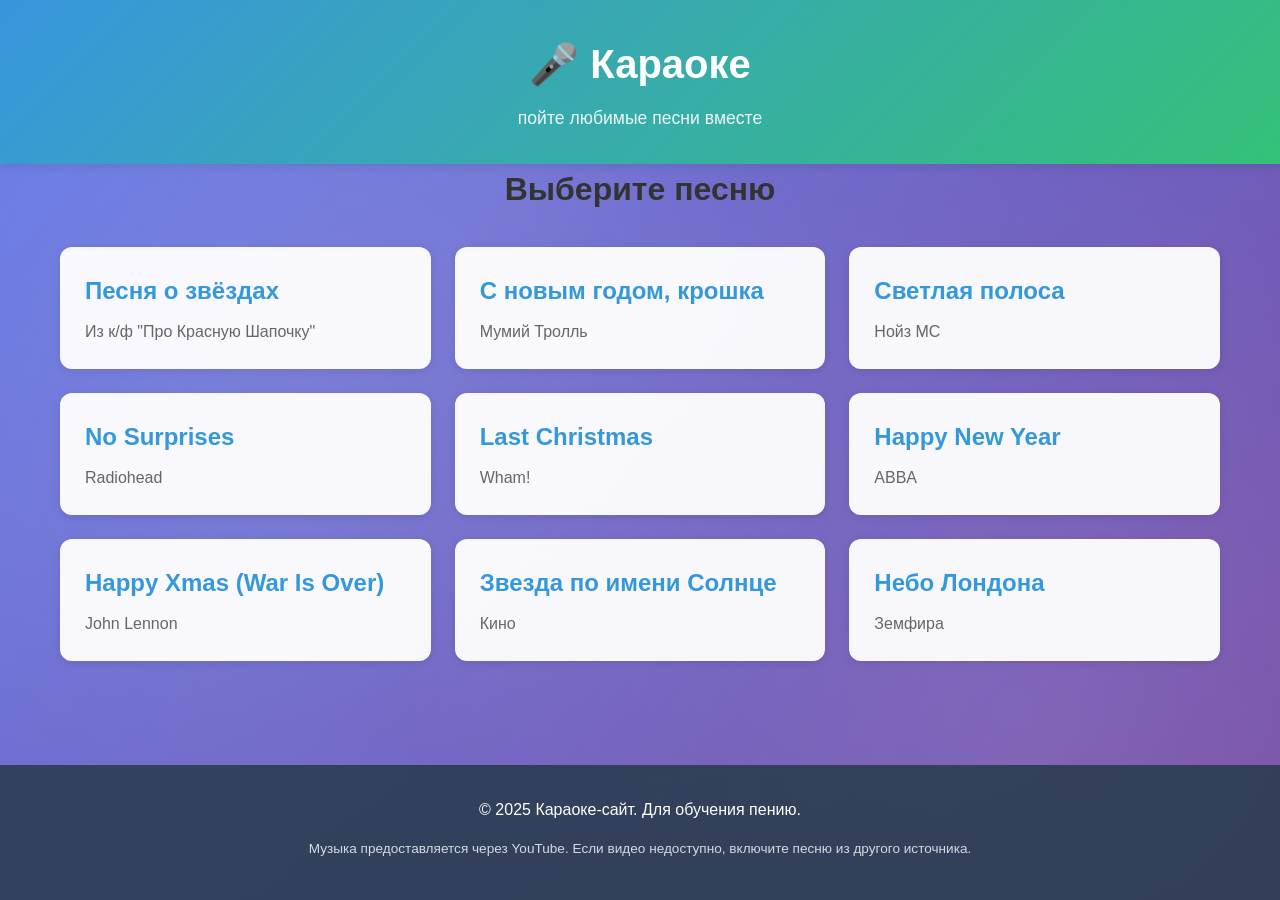
<file: public/index.html>
<!DOCTYPE html>
<html lang="ru">
<head>
    <meta charset="UTF-8">
    <meta name="viewport" content="width=device-width, initial-scale=1.0">
    <meta name="description" content="Новогодний караоке плейлист. Пойте вместе с любимыми новогодними песнями!">
    <meta name="keywords" content="караоке, новогодние песни, плейлист, пение, музыка">
    <meta name="author" content="Karaoke Site">
    <meta name="robots" content="index, follow">
    <title>Новогодний караоке плейлист</title>
    <link rel="stylesheet" href="styles.css">
    
    <!-- Microsoft Clarity -->
    <script type="text/javascript">
        (function(c,l,a,r,i,t,y){
            c[a]=c[a]||function(){(c[a].q=c[a].q||[]).push(arguments)};
            t=l.createElement(r);t.async=1;t.src="https://www.clarity.ms/tag/"+i;
            y=l.getElementsByTagName(r)[0];y.parentNode.insertBefore(t,y);
        })(window, document, "clarity", "script", "uvsqfcqycg");
    </script>
</head>
<body>
    <header>
        <div class="container">
            <h1>🎤 Караоке</h1>
            <p class="subtitle">пойте любимые песни вместе</p>
        </div>
    </header>

    <main class="container">
        <section class="songs-list">
            <h2>Выберите песню</h2>
            <div class="songs-grid">
                <a href="songs/pesnya-o-zvezdah.html" class="song-card">
                    <div class="song-card-content">
                        <h3>Песня о звёздах</h3>
                        <p class="artist">Из к/ф "Про Красную Шапочку"</p>
                    </div>
                </a>

                <a href="songs/s-novym-godom-kroshka.html" class="song-card">
                    <div class="song-card-content">
                        <h3>С новым годом, крошка</h3>
                        <p class="artist">Мумий Тролль</p>
                    </div>
                </a>

                <a href="songs/svetlaya-polosa.html" class="song-card">
                    <div class="song-card-content">
                        <h3>Светлая полоса</h3>
                        <p class="artist">Нойз МС</p>
                    </div>
                </a>

                <a href="songs/no-surprises.html" class="song-card">
                    <div class="song-card-content">
                        <h3>No Surprises</h3>
                        <p class="artist">Radiohead</p>
                    </div>
                </a>

                <a href="songs/last-christmas.html" class="song-card">
                    <div class="song-card-content">
                        <h3>Last Christmas</h3>
                        <p class="artist">Wham!</p>
                    </div>
                </a>

                <a href="songs/happy-new-year.html" class="song-card">
                    <div class="song-card-content">
                        <h3>Happy New Year</h3>
                        <p class="artist">ABBA</p>
                    </div>
                </a>

                <a href="songs/happy-xmas.html" class="song-card">
                    <div class="song-card-content">
                        <h3>Happy Xmas (War Is Over)</h3>
                        <p class="artist">John Lennon</p>
                    </div>
                </a>

                <a href="songs/zvezda-solntse.html" class="song-card">
                    <div class="song-card-content">
                        <h3>Звезда по имени Солнце</h3>
                        <p class="artist">Кино</p>
                    </div>
                </a>

                <a href="songs/london.html" class="song-card">
                    <div class="song-card-content">
                        <h3>Небо Лондона</h3>
                        <p class="artist">Земфира</p>
                    </div>
                </a>
            </div>
        </section>
    </main>

    <footer>
        <div class="container">
            <p>&copy; 2025 Караоке-сайт. Для обучения пению.</p>
            <p class="disclaimer">Музыка предоставляется через YouTube. Если видео недоступно, включите песню из другого источника.</p>
        </div>
    </footer>

    <script src="script.js"></script>
</body>
</html>
</file>
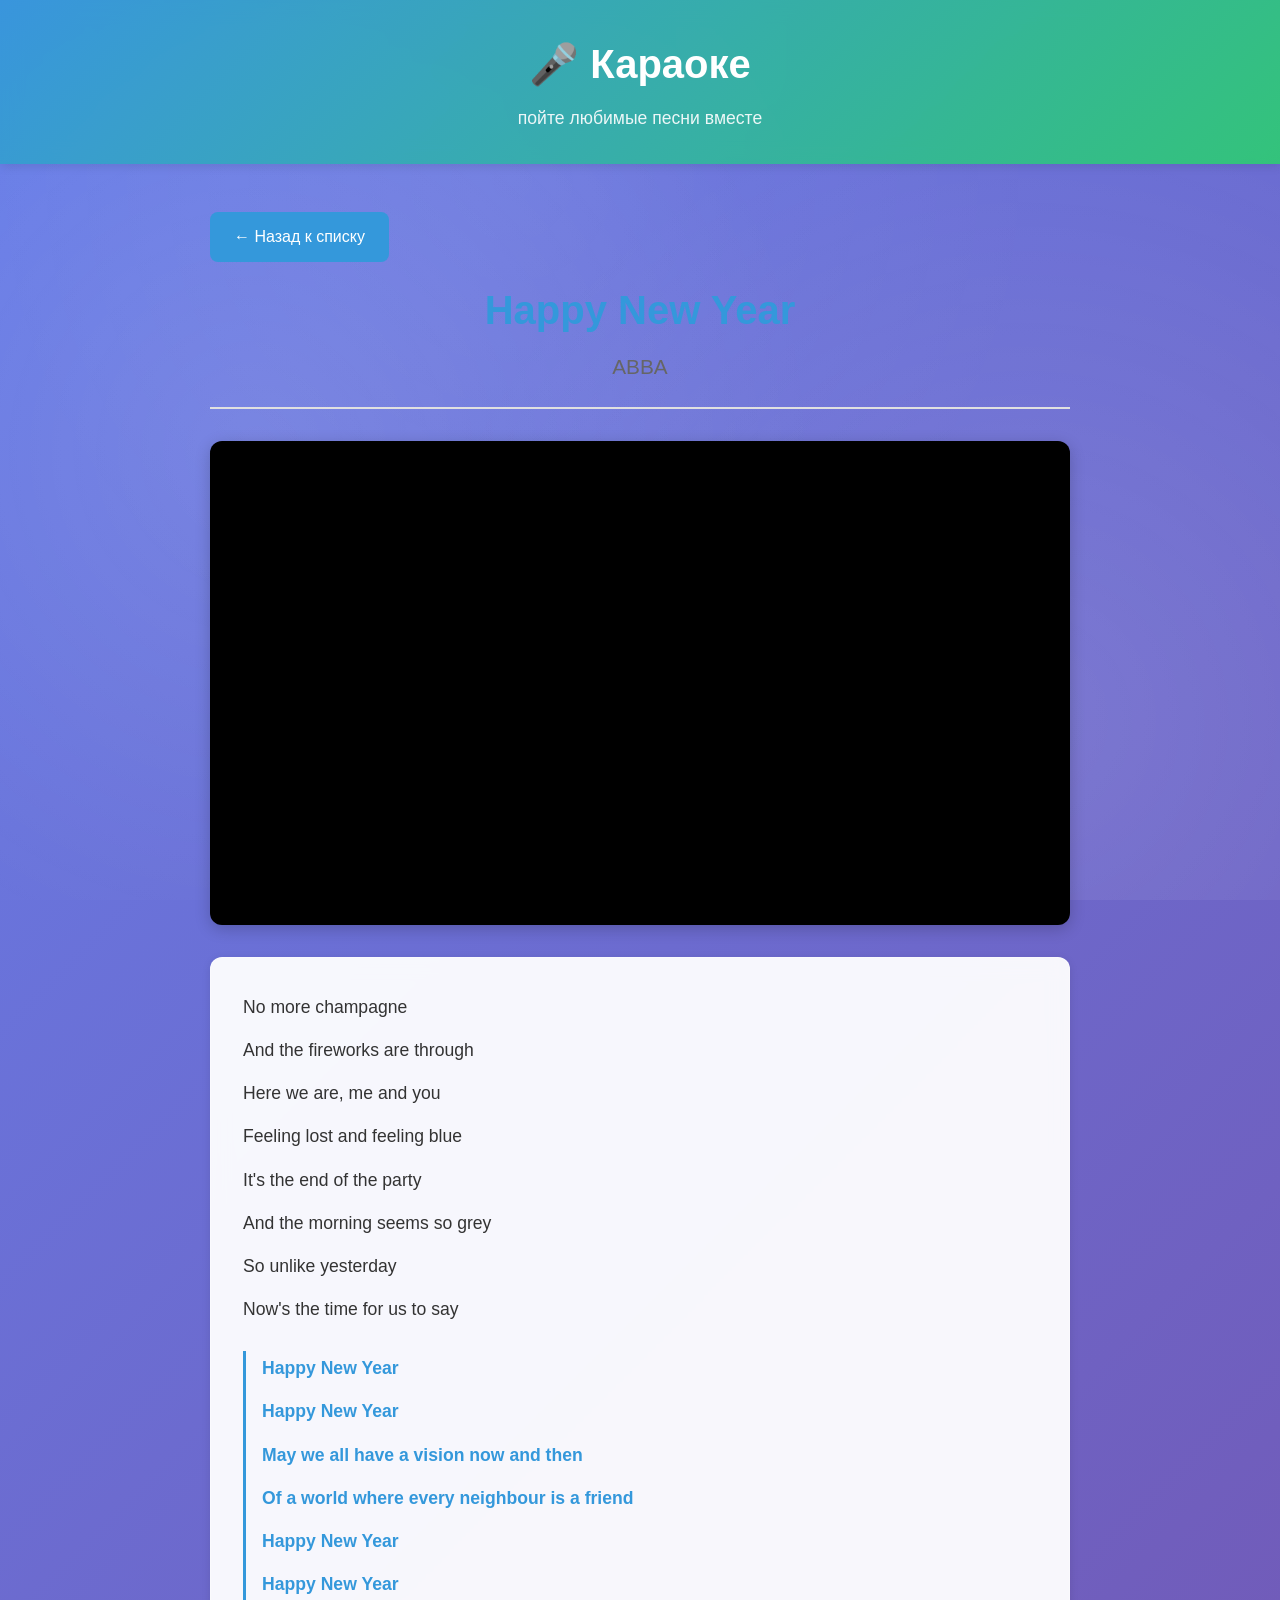
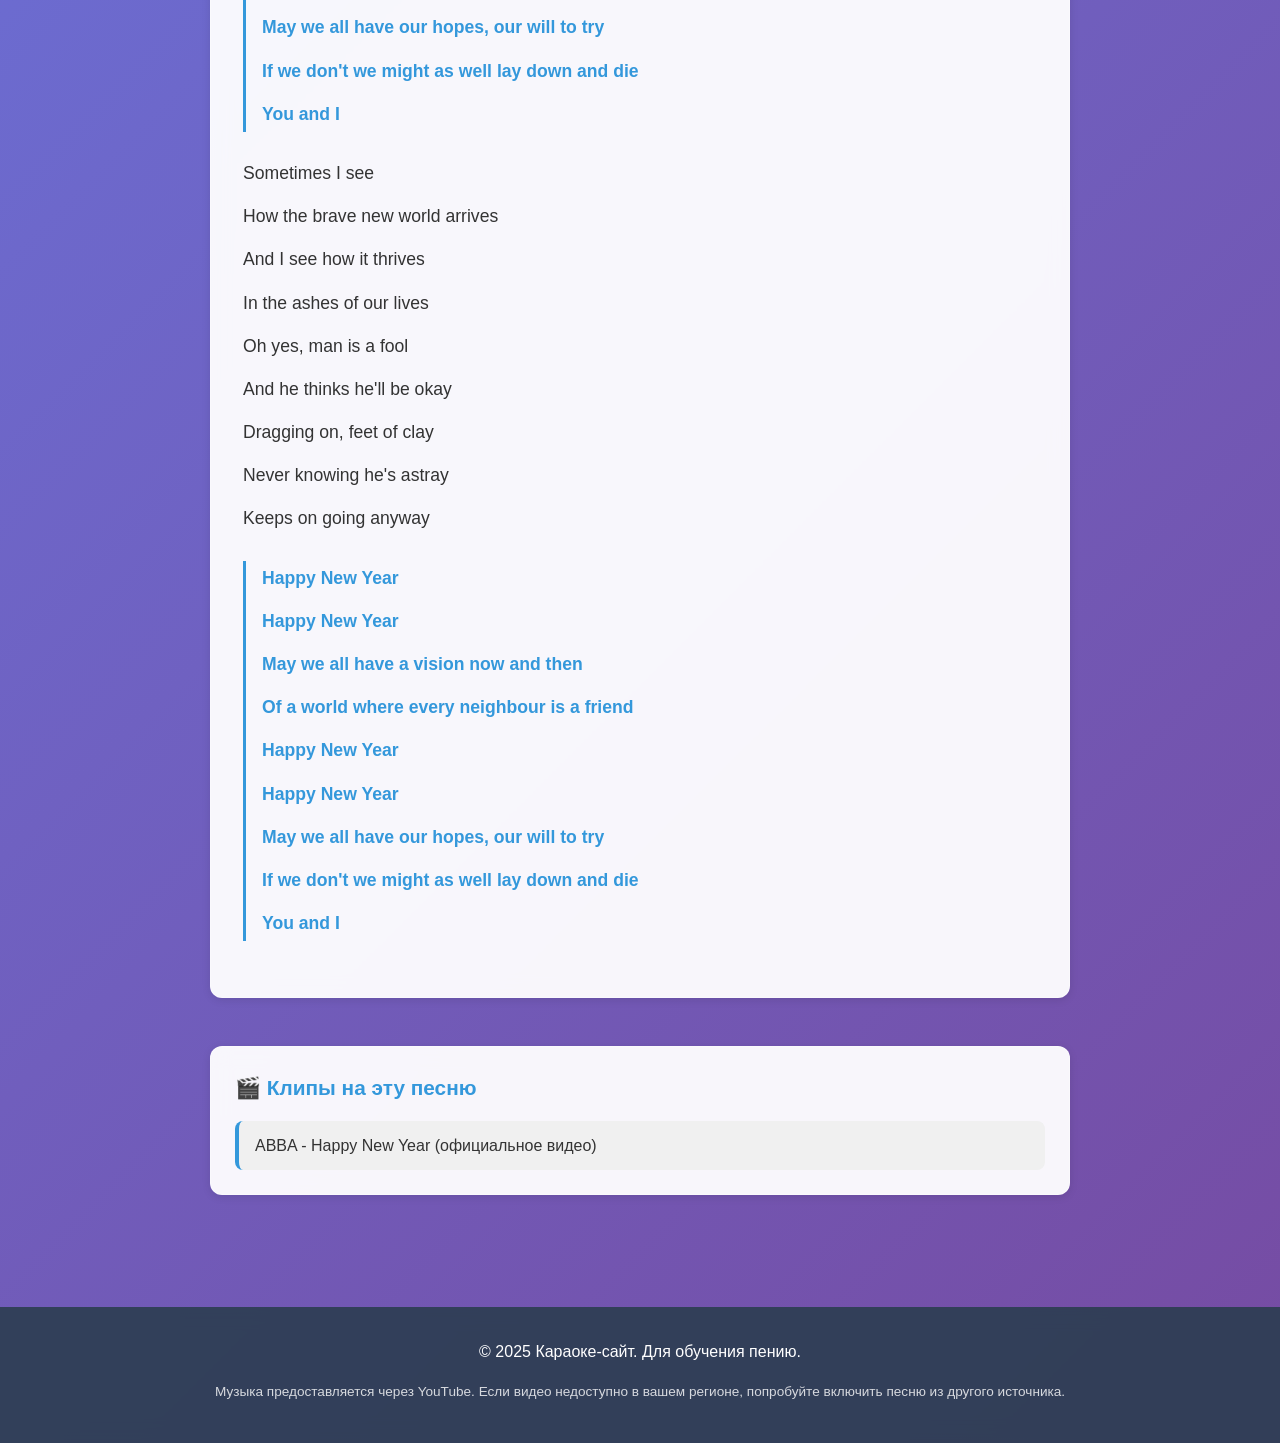
<file: public/songs/happy-new-year.html>
<!DOCTYPE html>
<html lang="ru">
        <head>
            <meta charset="UTF-8">
            <meta name="viewport" content="width=device-width, initial-scale=1.0">
            <meta name="description" content="Текст песни Happy New Year - ABBA для караоке">
            <title>Happy New Year - ABBA | Караоке</title>
            <link rel="stylesheet" href="../styles.css">
            
            <!-- Microsoft Clarity -->
            <script type="text/javascript">
                (function(c,l,a,r,i,t,y){
                    c[a]=c[a]||function(){(c[a].q=c[a].q||[]).push(arguments)};
                    t=l.createElement(r);t.async=1;t.src="https://www.clarity.ms/tag/"+i;
                    y=l.getElementsByTagName(r)[0];y.parentNode.insertBefore(t,y);
                })(window, document, "clarity", "script", "uvsqfcqycg");
            </script>
        </head>
<body>
    <header>
        <div class="container">
            <h1>🎤 Караоке</h1>
            <p class="subtitle">пойте любимые песни вместе</p>
        </div>
    </header>

    <main class="container">
        <div class="song-page">
            <a href="../index.html" class="back-button">← Назад к списку</a>
            
            <div class="song-header">
                <h1>Happy New Year</h1>
                <p class="artist">ABBA</p>
            </div>

            <div class="youtube-container">
                <iframe 
                    src="https://www.youtube.com/embed/vmhgG_2MM4E?rel=0" 
                    allow="accelerometer; autoplay; clipboard-write; encrypted-media; gyroscope; picture-in-picture" 
                    allowfullscreen>
                </iframe>
            </div>

            <div class="song-lyrics">
                <div class="verse">
                    <p>No more champagne</p>
                    <p>And the fireworks are through</p>
                    <p>Here we are, me and you</p>
                    <p>Feeling lost and feeling blue</p>
                    <p>It's the end of the party</p>
                    <p>And the morning seems so grey</p>
                    <p>So unlike yesterday</p>
                    <p>Now's the time for us to say</p>
                </div>

                <div class="chorus">
                    <p>Happy New Year</p>
                    <p>Happy New Year</p>
                    <p>May we all have a vision now and then</p>
                    <p>Of a world where every neighbour is a friend</p>
                    <p>Happy New Year</p>
                    <p>Happy New Year</p>
                    <p>May we all have our hopes, our will to try</p>
                    <p>If we don't we might as well lay down and die</p>
                    <p>You and I</p>
                </div>

                <div class="verse">
                    <p>Sometimes I see</p>
                    <p>How the brave new world arrives</p>
                    <p>And I see how it thrives</p>
                    <p>In the ashes of our lives</p>
                    <p>Oh yes, man is a fool</p>
                    <p>And he thinks he'll be okay</p>
                    <p>Dragging on, feet of clay</p>
                    <p>Never knowing he's astray</p>
                    <p>Keeps on going anyway</p>
                </div>

                <div class="chorus">
                    <p>Happy New Year</p>
                    <p>Happy New Year</p>
                    <p>May we all have a vision now and then</p>
                    <p>Of a world where every neighbour is a friend</p>
                    <p>Happy New Year</p>
                    <p>Happy New Year</p>
                    <p>May we all have our hopes, our will to try</p>
                    <p>If we don't we might as well lay down and die</p>
                    <p>You and I</p>
                </div>

            </div>

            <div class="video-clips">
                <h3>🎬 Клипы на эту песню</h3>
                <div class="clips-list">
                    <a href="https://www.youtube.com/watch?v=J3fBefc1_js" target="_blank" class="clip-link">
                        ABBA - Happy New Year (официальное видео)
                    </a>
                </div>
            </div>
        </div>
    </main>

    <footer>
        <div class="container">
            <p>&copy; 2025 Караоке-сайт. Для обучения пению.</p>
            <p class="disclaimer">Музыка предоставляется через YouTube. Если видео недоступно в вашем регионе, попробуйте включить песню из другого источника.</p>
        </div>
    </footer>

    <script src="../script.js"></script>
</body>
</html>
</file>
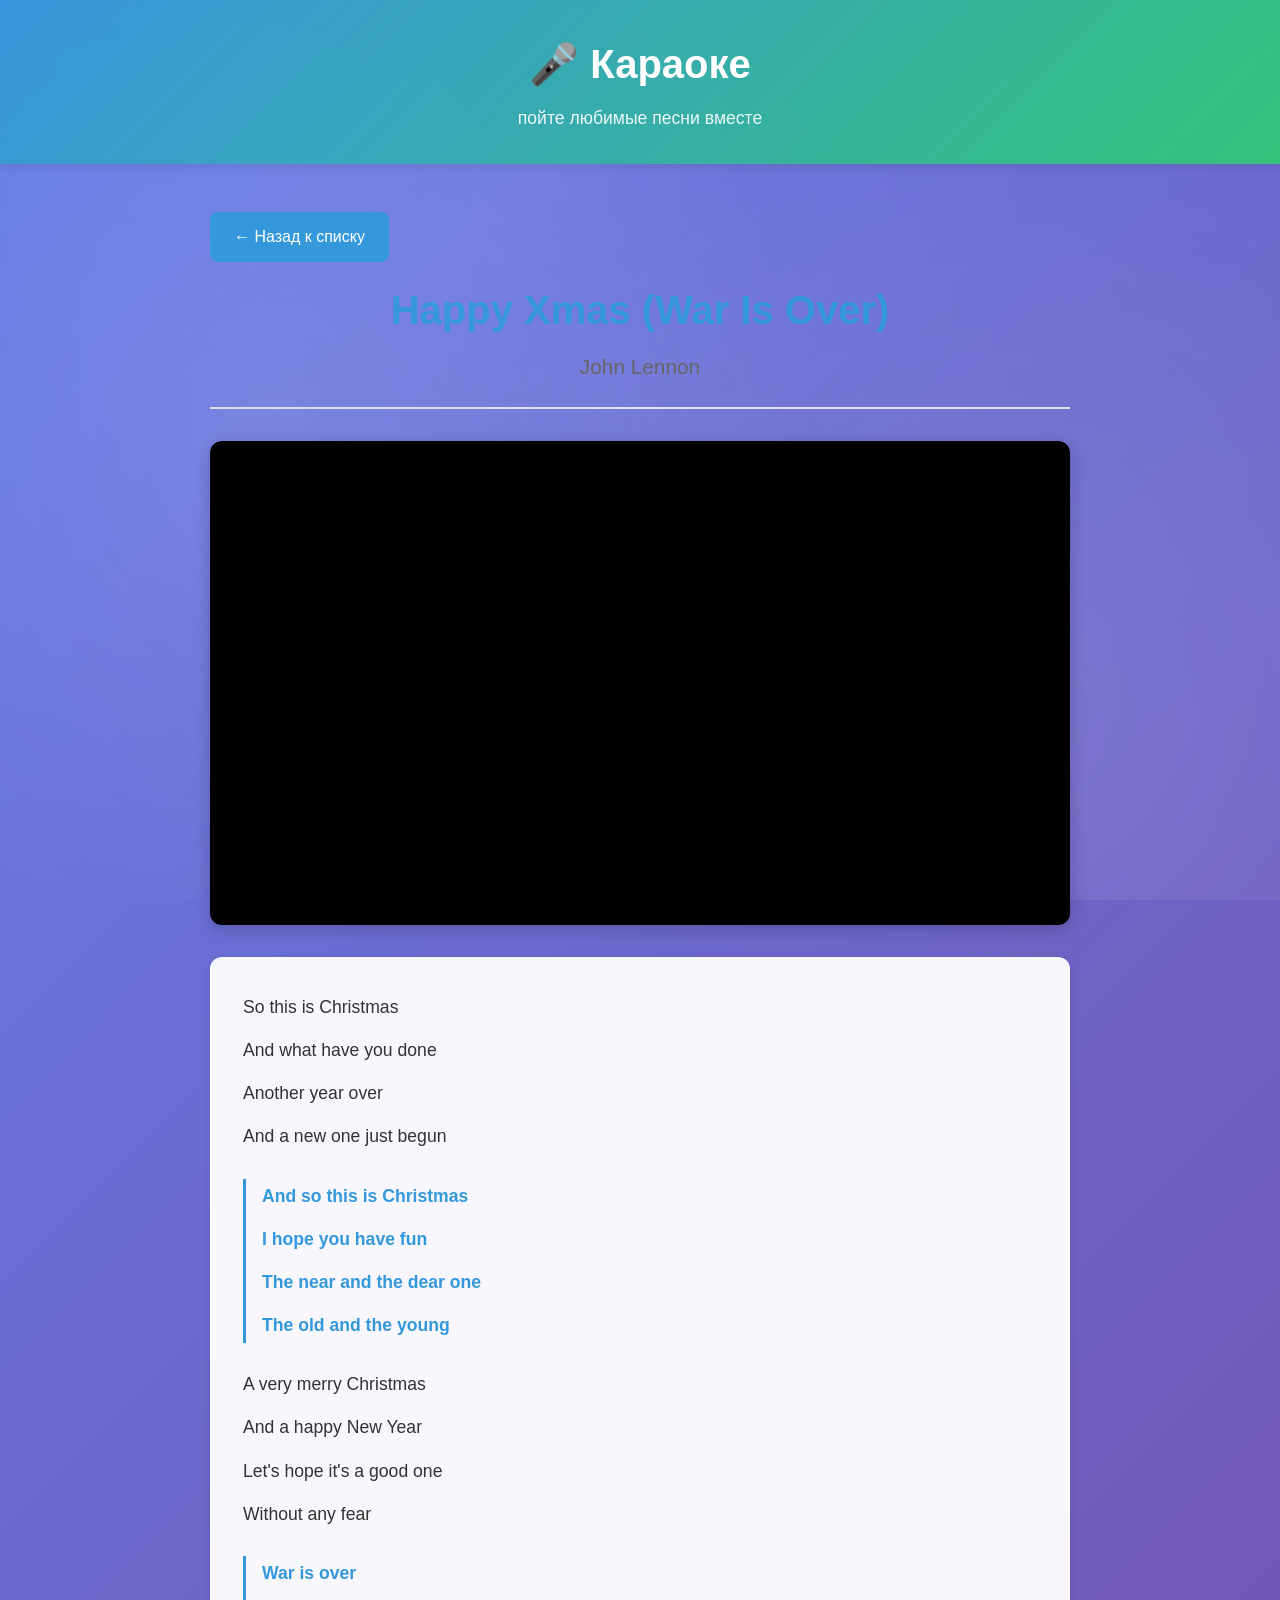
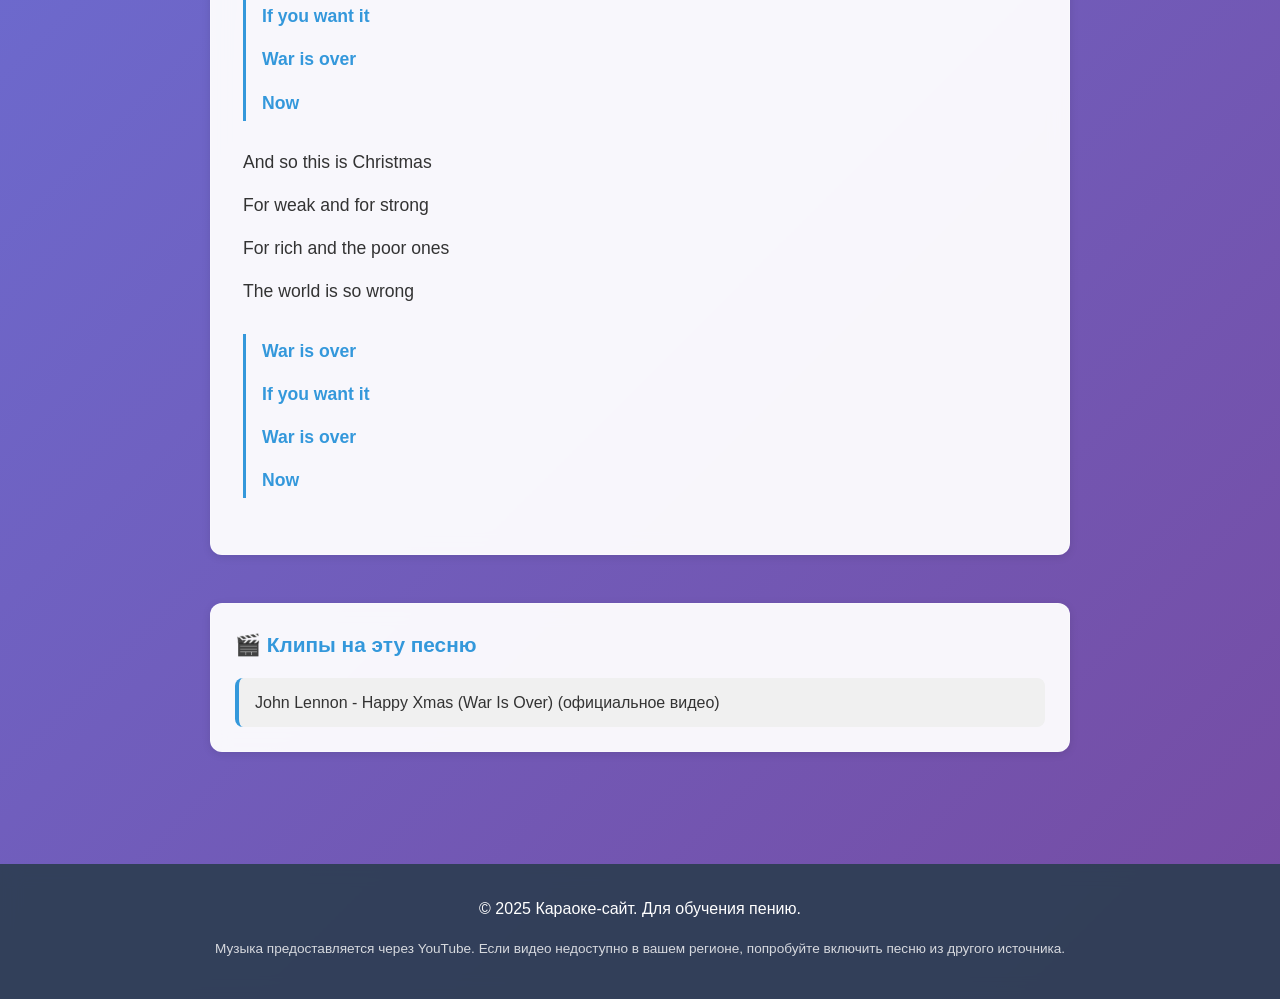
<file: public/songs/happy-xmas.html>
<!DOCTYPE html>
<html lang="ru">
        <head>
            <meta charset="UTF-8">
            <meta name="viewport" content="width=device-width, initial-scale=1.0">
            <meta name="description" content="Текст песни Happy Xmas (War Is Over) - John Lennon для караоке">
            <title>Happy Xmas (War Is Over) - John Lennon | Караоке</title>
            <link rel="stylesheet" href="../styles.css">
            
            <!-- Microsoft Clarity -->
            <script type="text/javascript">
                (function(c,l,a,r,i,t,y){
                    c[a]=c[a]||function(){(c[a].q=c[a].q||[]).push(arguments)};
                    t=l.createElement(r);t.async=1;t.src="https://www.clarity.ms/tag/"+i;
                    y=l.getElementsByTagName(r)[0];y.parentNode.insertBefore(t,y);
                })(window, document, "clarity", "script", "uvsqfcqycg");
            </script>
        </head>
<body>
    <header>
        <div class="container">
            <h1>🎤 Караоке</h1>
            <p class="subtitle">пойте любимые песни вместе</p>
        </div>
    </header>

    <main class="container">
        <div class="song-page">
            <a href="../index.html" class="back-button">← Назад к списку</a>
            
            <div class="song-header">
                <h1>Happy Xmas (War Is Over)</h1>
                <p class="artist">John Lennon</p>
            </div>

            <div class="youtube-container">
                <iframe 
                    src="https://www.youtube.com/embed/DiuWNL0Meu8?rel=0" 
                    allow="accelerometer; autoplay; clipboard-write; encrypted-media; gyroscope; picture-in-picture" 
                    allowfullscreen>
                </iframe>
            </div>

            <div class="song-lyrics">
                <div class="verse">
                    <p>So this is Christmas</p>
                    <p>And what have you done</p>
                    <p>Another year over</p>
                    <p>And a new one just begun</p>
                </div>

                <div class="chorus">
                    <p>And so this is Christmas</p>
                    <p>I hope you have fun</p>
                    <p>The near and the dear one</p>
                    <p>The old and the young</p>
                </div>

                <div class="verse">
                    <p>A very merry Christmas</p>
                    <p>And a happy New Year</p>
                    <p>Let's hope it's a good one</p>
                    <p>Without any fear</p>
                </div>

                <div class="chorus">
                    <p>War is over</p>
                    <p>If you want it</p>
                    <p>War is over</p>
                    <p>Now</p>
                </div>

                <div class="verse">
                    <p>And so this is Christmas</p>
                    <p>For weak and for strong</p>
                    <p>For rich and the poor ones</p>
                    <p>The world is so wrong</p>
                </div>

                <div class="chorus">
                    <p>War is over</p>
                    <p>If you want it</p>
                    <p>War is over</p>
                    <p>Now</p>
                </div>

            </div>

            <div class="video-clips">
                <h3>🎬 Клипы на эту песню</h3>
                <div class="clips-list">
                    <a href="https://www.youtube.com/watch?v=6E0BRIN3Z0c" target="_blank" class="clip-link">
                        John Lennon - Happy Xmas (War Is Over) (официальное видео)
                    </a>
                </div>
            </div>
        </div>
    </main>

    <footer>
        <div class="container">
            <p>&copy; 2025 Караоке-сайт. Для обучения пению.</p>
            <p class="disclaimer">Музыка предоставляется через YouTube. Если видео недоступно в вашем регионе, попробуйте включить песню из другого источника.</p>
        </div>
    </footer>

    <script src="../script.js"></script>
</body>
</html>
</file>
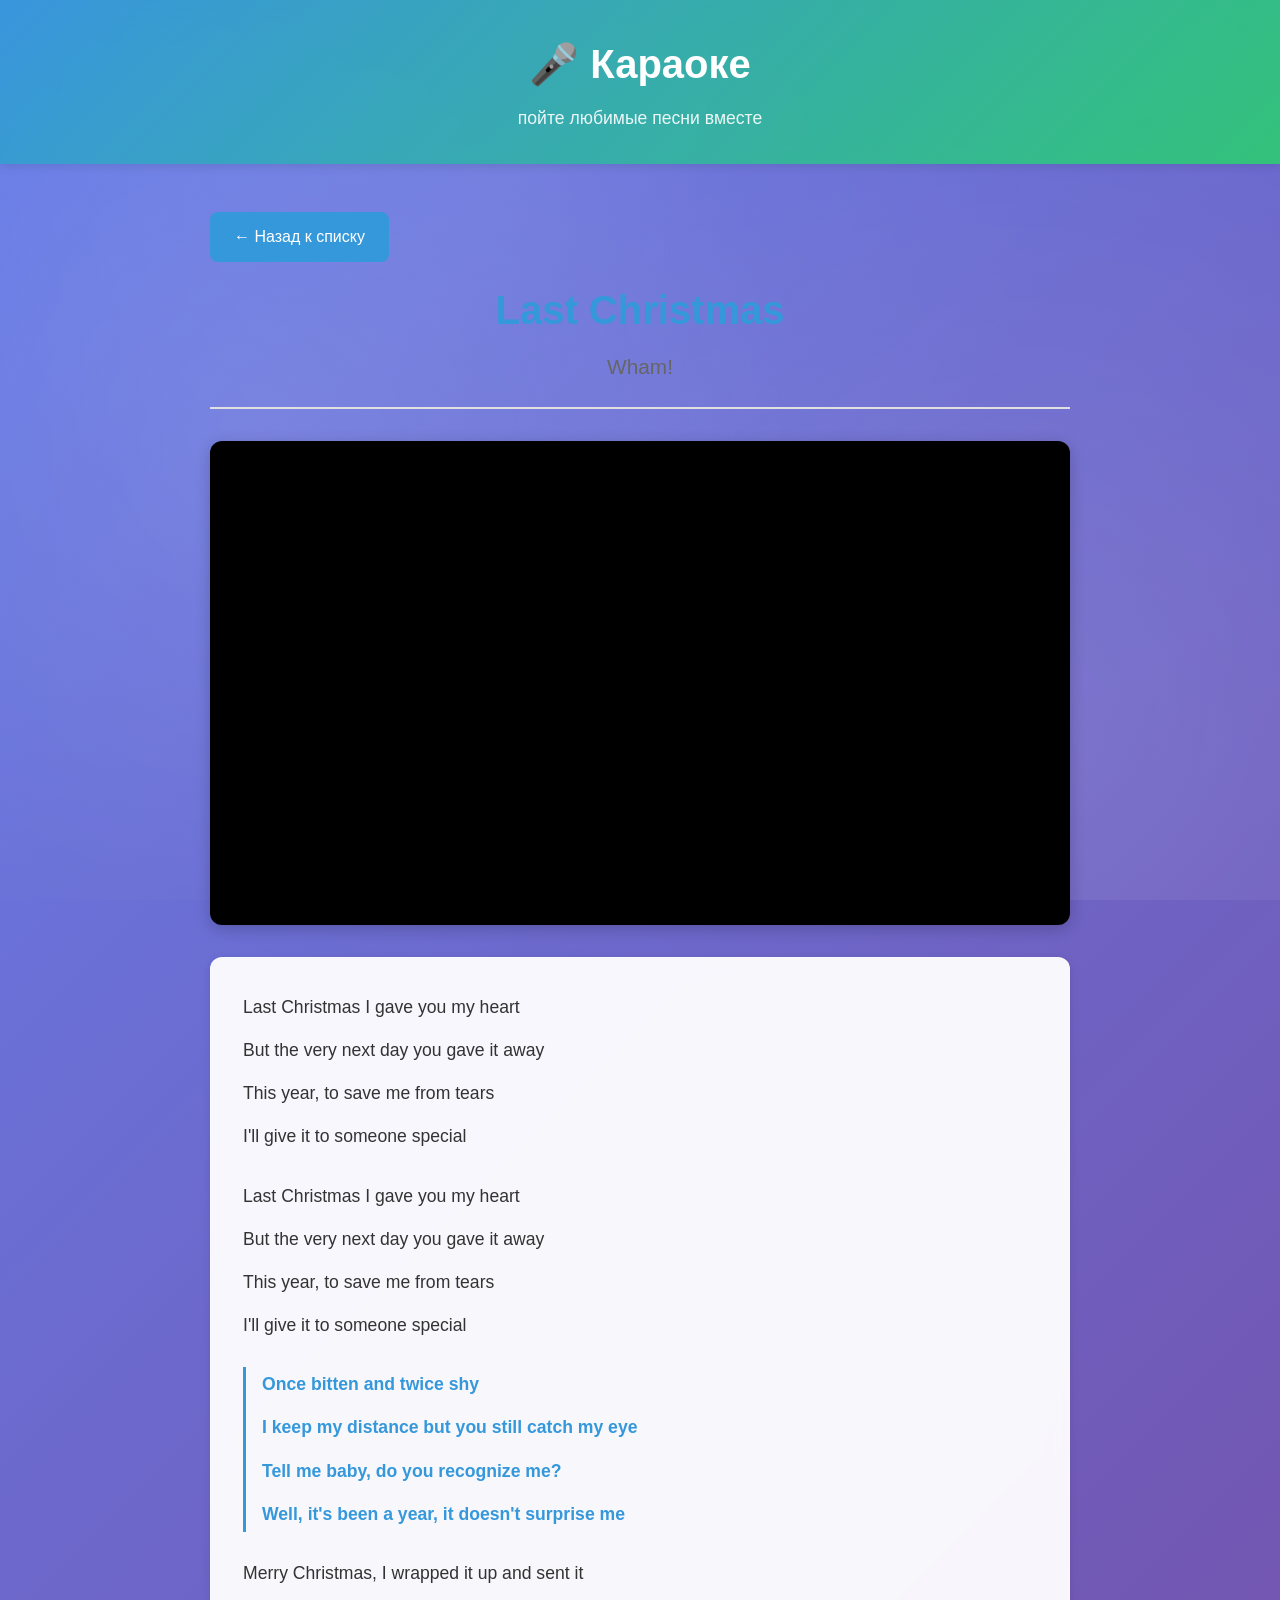
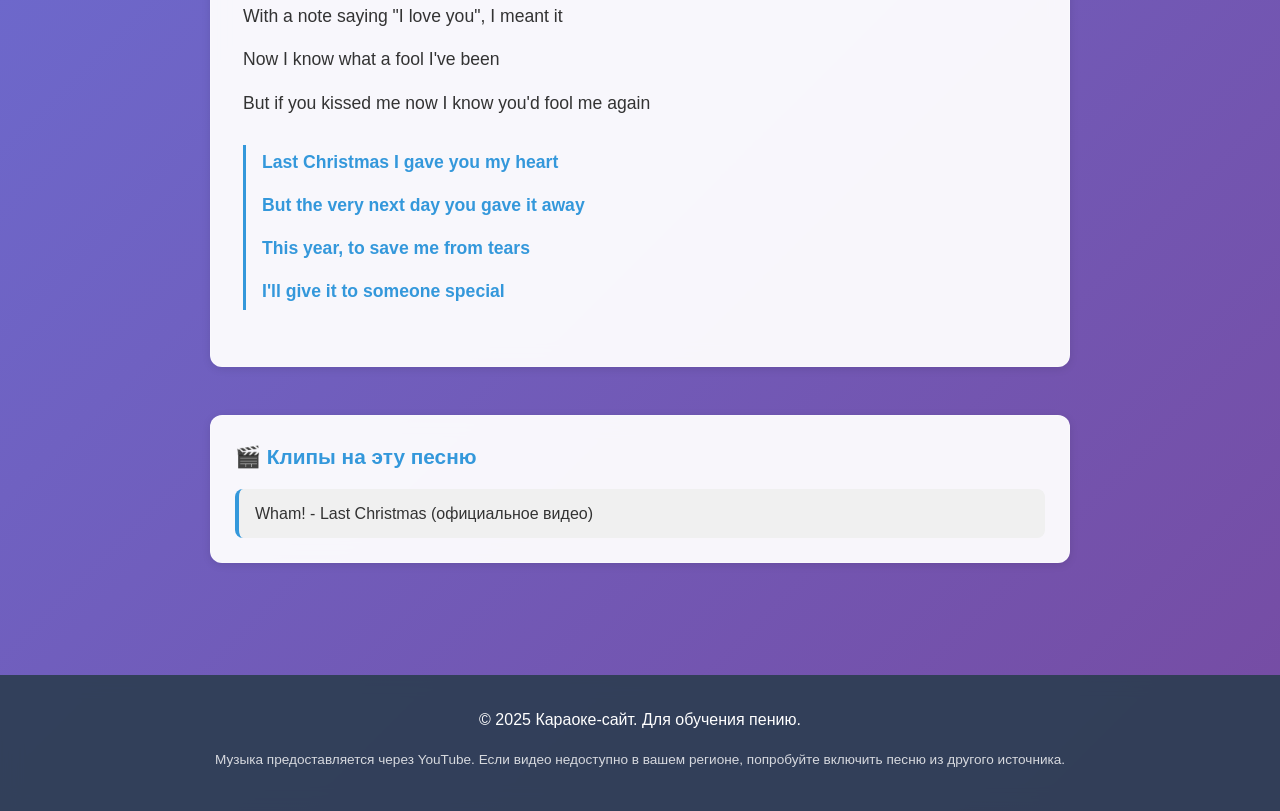
<file: public/songs/last-christmas.html>
<!DOCTYPE html>
<html lang="ru">
        <head>
            <meta charset="UTF-8">
            <meta name="viewport" content="width=device-width, initial-scale=1.0">
            <meta name="description" content="Текст песни Last Christmas - Wham! для караоке">
            <title>Last Christmas - Wham! | Караоке</title>
            <link rel="stylesheet" href="../styles.css">
            
            <!-- Microsoft Clarity -->
            <script type="text/javascript">
                (function(c,l,a,r,i,t,y){
                    c[a]=c[a]||function(){(c[a].q=c[a].q||[]).push(arguments)};
                    t=l.createElement(r);t.async=1;t.src="https://www.clarity.ms/tag/"+i;
                    y=l.getElementsByTagName(r)[0];y.parentNode.insertBefore(t,y);
                })(window, document, "clarity", "script", "uvsqfcqycg");
            </script>
        </head>
<body>
    <header>
        <div class="container">
            <h1>🎤 Караоке</h1>
            <p class="subtitle">пойте любимые песни вместе</p>
        </div>
    </header>

    <main class="container">
        <div class="song-page">
            <a href="../index.html" class="back-button">← Назад к списку</a>
            
            <div class="song-header">
                <h1>Last Christmas</h1>
                <p class="artist">Wham!</p>
            </div>

            <div class="youtube-container">
                <iframe 
                    src="https://www.youtube.com/embed/M6ytpbWXMpQ?rel=0" 
                    allow="accelerometer; autoplay; clipboard-write; encrypted-media; gyroscope; picture-in-picture" 
                    allowfullscreen>
                </iframe>
            </div>

            <div class="song-lyrics">
                <div class="verse">
                    <p>Last Christmas I gave you my heart</p>
                    <p>But the very next day you gave it away</p>
                    <p>This year, to save me from tears</p>
                    <p>I'll give it to someone special</p>
                </div>

                <div class="verse">
                    <p>Last Christmas I gave you my heart</p>
                    <p>But the very next day you gave it away</p>
                    <p>This year, to save me from tears</p>
                    <p>I'll give it to someone special</p>
                </div>

                <div class="chorus">
                    <p>Once bitten and twice shy</p>
                    <p>I keep my distance but you still catch my eye</p>
                    <p>Tell me baby, do you recognize me?</p>
                    <p>Well, it's been a year, it doesn't surprise me</p>
                </div>

                <div class="verse">
                    <p>Merry Christmas, I wrapped it up and sent it</p>
                    <p>With a note saying "I love you", I meant it</p>
                    <p>Now I know what a fool I've been</p>
                    <p>But if you kissed me now I know you'd fool me again</p>
                </div>

                <div class="chorus">
                    <p>Last Christmas I gave you my heart</p>
                    <p>But the very next day you gave it away</p>
                    <p>This year, to save me from tears</p>
                    <p>I'll give it to someone special</p>
                </div>

            </div>

            <div class="video-clips">
                <h3>🎬 Клипы на эту песню</h3>
                <div class="clips-list">
                    <a href="https://www.youtube.com/watch?v=kaBRnhxPLdE" target="_blank" class="clip-link">
                        Wham! - Last Christmas (официальное видео)
                    </a>
                </div>
            </div>
        </div>
    </main>

    <footer>
        <div class="container">
            <p>&copy; 2025 Караоке-сайт. Для обучения пению.</p>
            <p class="disclaimer">Музыка предоставляется через YouTube. Если видео недоступно в вашем регионе, попробуйте включить песню из другого источника.</p>
        </div>
    </footer>

    <script src="../script.js"></script>
</body>
</html>
</file>
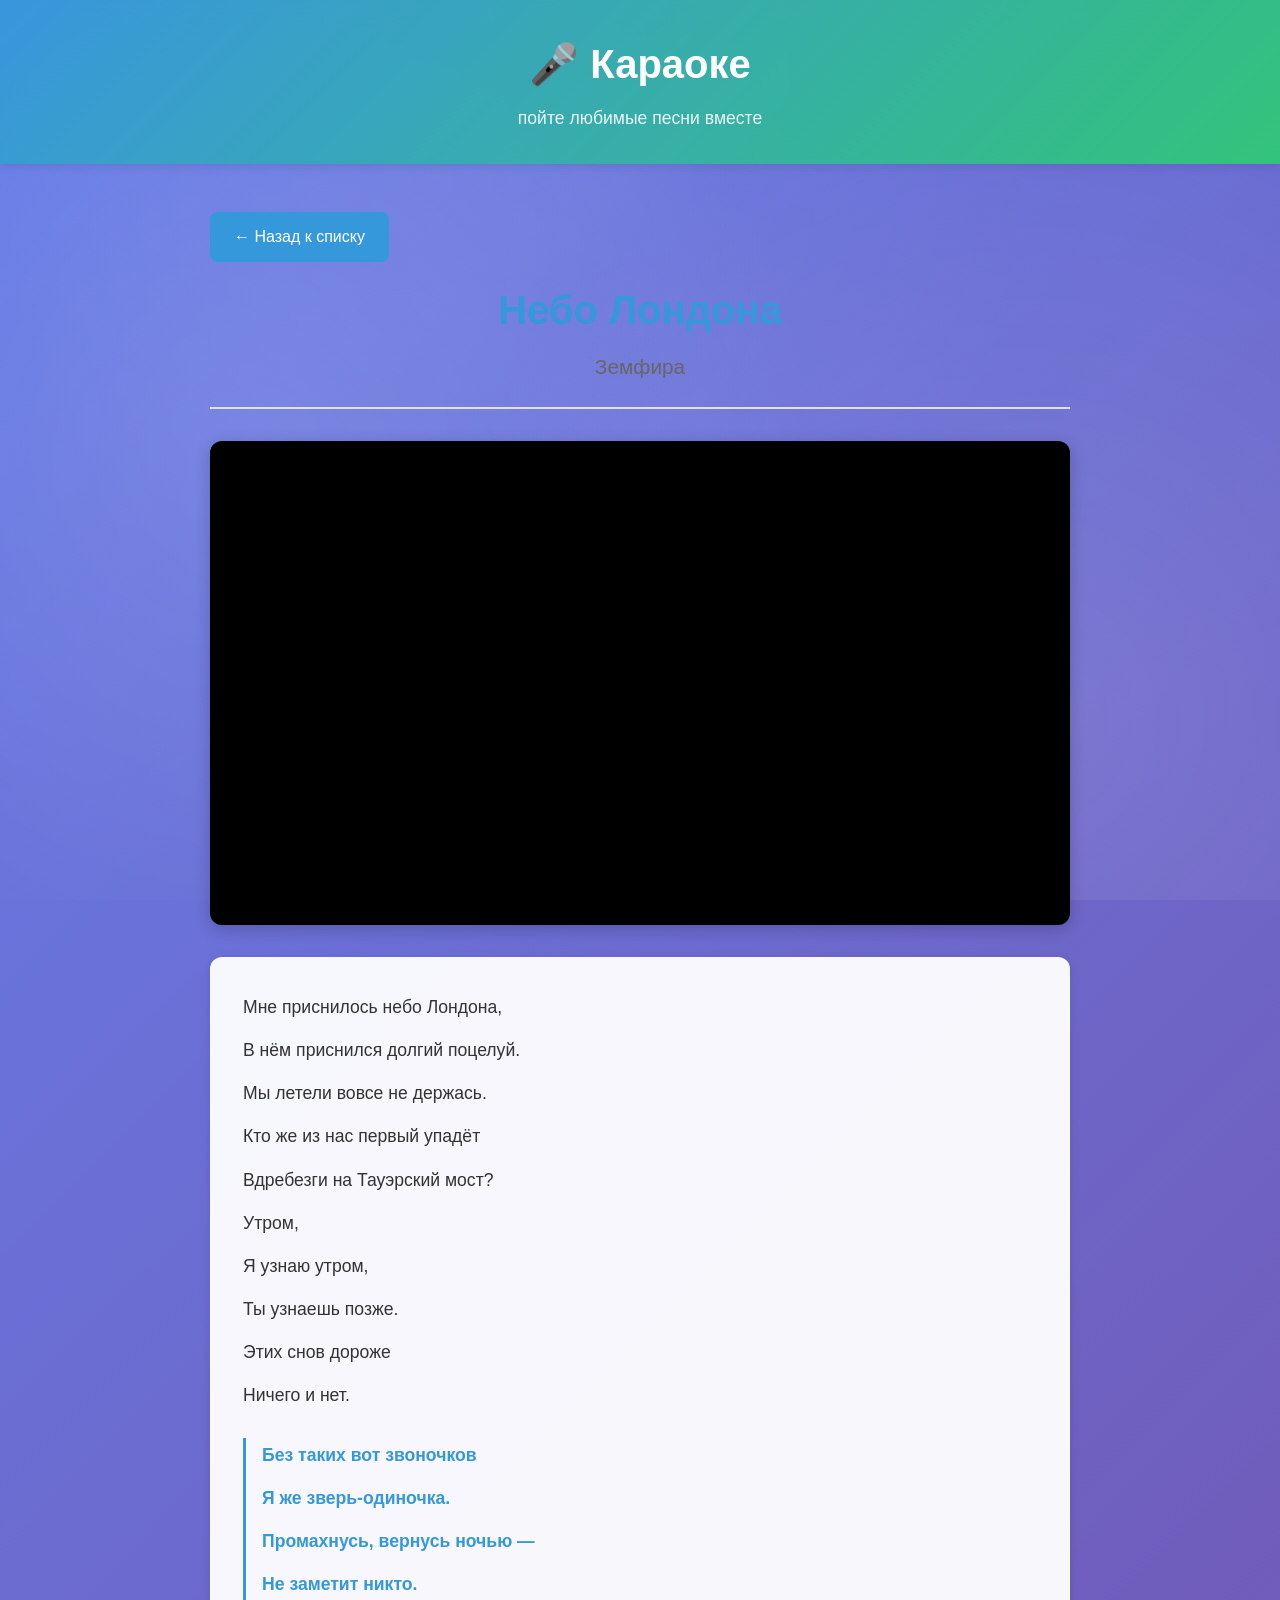
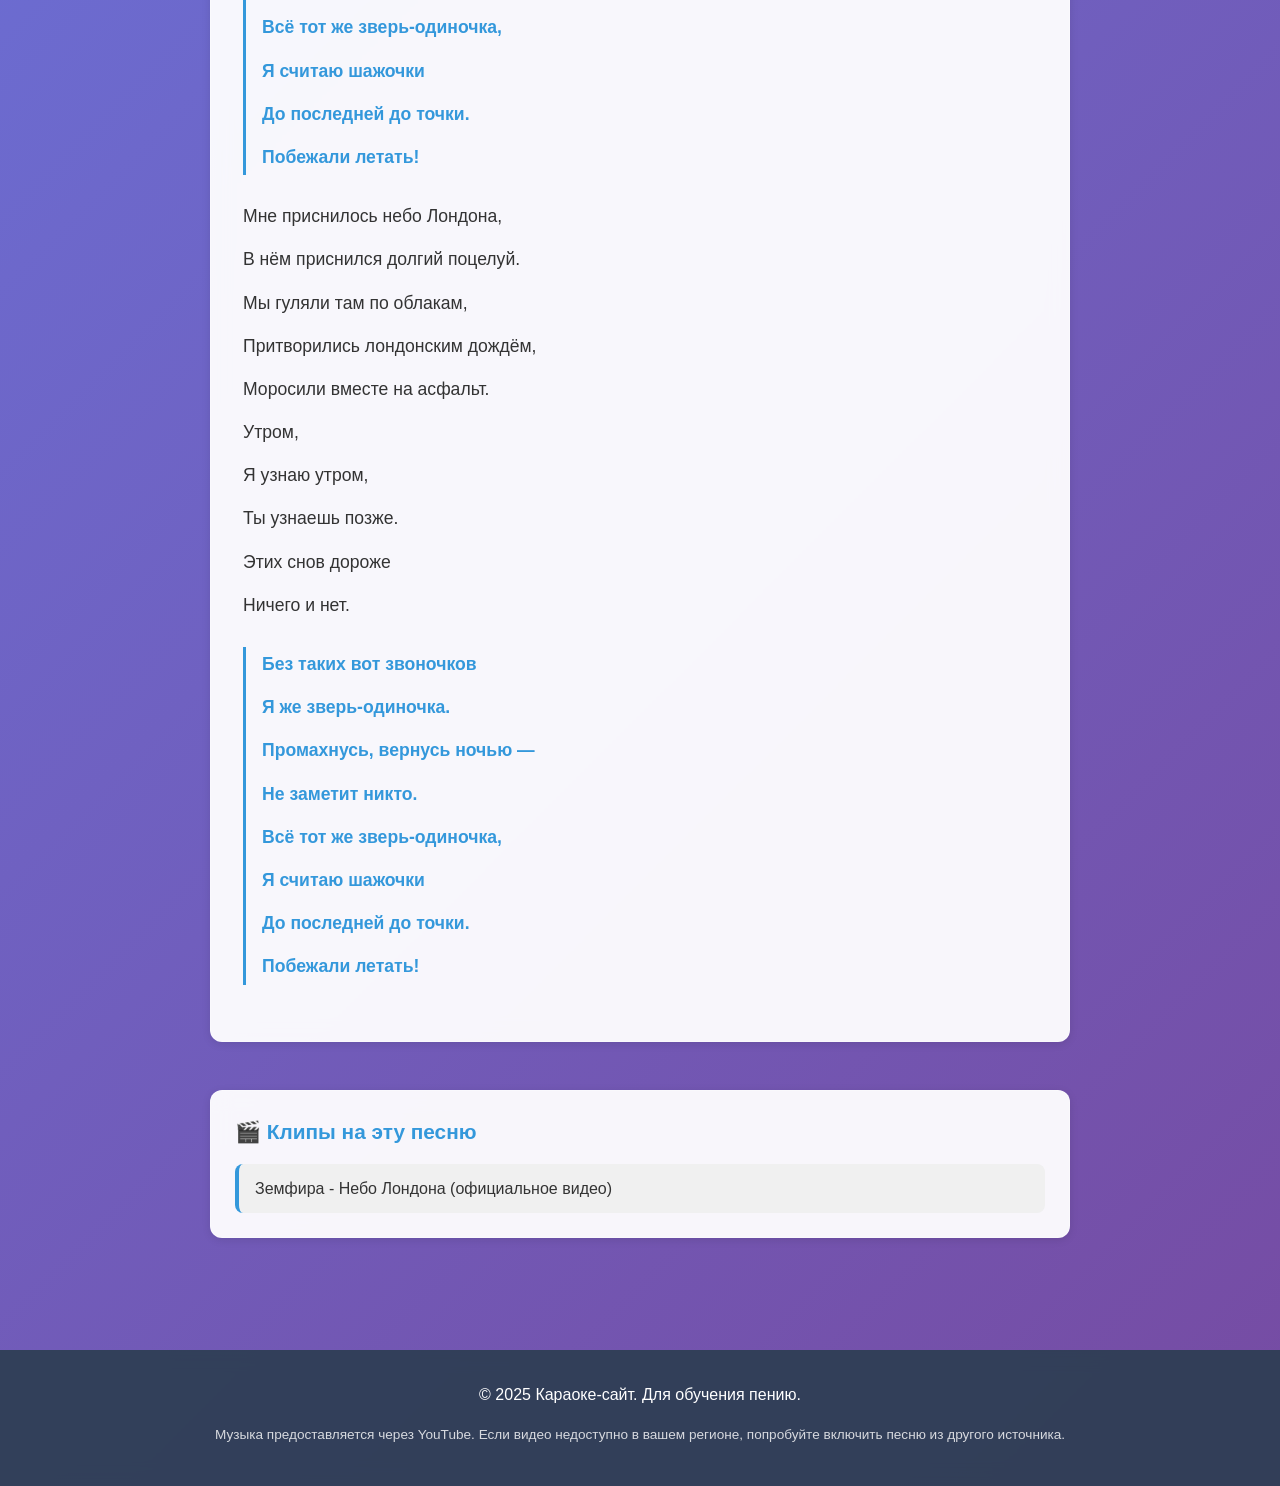
<file: public/songs/london.html>
<!DOCTYPE html>
<html lang="ru">
        <head>
            <meta charset="UTF-8">
            <meta name="viewport" content="width=device-width, initial-scale=1.0">
            <meta name="description" content="Текст песни Небо Лондона - Земфира для караоке">
            <title>Небо Лондона - Земфира | Караоке</title>
            <link rel="stylesheet" href="../styles.css">
            
            <!-- Microsoft Clarity -->
            <script type="text/javascript">
                (function(c,l,a,r,i,t,y){
                    c[a]=c[a]||function(){(c[a].q=c[a].q||[]).push(arguments)};
                    t=l.createElement(r);t.async=1;t.src="https://www.clarity.ms/tag/"+i;
                    y=l.getElementsByTagName(r)[0];y.parentNode.insertBefore(t,y);
                })(window, document, "clarity", "script", "uvsqfcqycg");
            </script>
        </head>
<body>
    <header>
        <div class="container">
            <h1>🎤 Караоке</h1>
            <p class="subtitle">пойте любимые песни вместе</p>
        </div>
    </header>

    <main class="container">
        <div class="song-page">
            <a href="../index.html" class="back-button">← Назад к списку</a>
            
            <div class="song-header">
                <h1>Небо Лондона</h1>
                <p class="artist">Земфира</p>
            </div>

            <div class="youtube-container">
                <iframe 
                    src="https://www.youtube.com/embed/WPGZHTjk6OA?rel=0" 
                    allow="accelerometer; autoplay; clipboard-write; encrypted-media; gyroscope; picture-in-picture" 
                    allowfullscreen>
                </iframe>
            </div>

            <div class="song-lyrics">
                <div class="verse">
                    <p>Мне приснилось небо Лондона,</p>
                    <p>В нём приснился долгий поцелуй.</p>
                    <p>Мы летели вовсе не держась.</p>
                    <p>Кто же из нас первый упадёт</p>
                    <p>Вдребезги на Тауэрский мост?</p>
                    <p>Утром,</p>
                    <p>Я узнаю утром,</p>
                    <p>Ты узнаешь позже.</p>
                    <p>Этих снов дороже</p>
                    <p>Ничего и нет.</p>
                </div>

                <div class="chorus">
                    <p>Без таких вот звоночков</p>
                    <p>Я же зверь-одиночка.</p>
                    <p>Промахнусь, вернусь ночью —</p>
                    <p>Не заметит никто.</p>
                    <p>Всё тот же зверь-одиночка,</p>
                    <p>Я считаю шажочки</p>
                    <p>До последней до точки.</p>
                    <p>Побежали летать!</p>
                </div>

                <div class="verse">
                    <p>Мне приснилось небо Лондона,</p>
                    <p>В нём приснился долгий поцелуй.</p>
                    <p>Мы гуляли там по облакам,</p>
                    <p>Притворились лондонским дождём,</p>
                    <p>Моросили вместе на асфальт.</p>
                    <p>Утром,</p>
                    <p>Я узнаю утром,</p>
                    <p>Ты узнаешь позже.</p>
                    <p>Этих снов дороже</p>
                    <p>Ничего и нет.</p>
                </div>

                <div class="chorus">
                    <p>Без таких вот звоночков</p>
                    <p>Я же зверь-одиночка.</p>
                    <p>Промахнусь, вернусь ночью —</p>
                    <p>Не заметит никто.</p>
                    <p>Всё тот же зверь-одиночка,</p>
                    <p>Я считаю шажочки</p>
                    <p>До последней до точки.</p>
                    <p>Побежали летать!</p>
                </div>

            </div>

            <div class="video-clips">
                <h3>🎬 Клипы на эту песню</h3>
                <div class="clips-list">
                    <a href="https://www.youtube.com/watch?v=I1SBneovIV8" target="_blank" class="clip-link">
                        Земфира - Небо Лондона (официальное видео)
                    </a>
                </div>
            </div>
        </div>
    </main>

    <footer>
        <div class="container">
            <p>&copy; 2025 Караоке-сайт. Для обучения пению.</p>
            <p class="disclaimer">Музыка предоставляется через YouTube. Если видео недоступно в вашем регионе, попробуйте включить песню из другого источника.</p>
        </div>
    </footer>

    <script src="../script.js"></script>
</body>
</html>
</file>
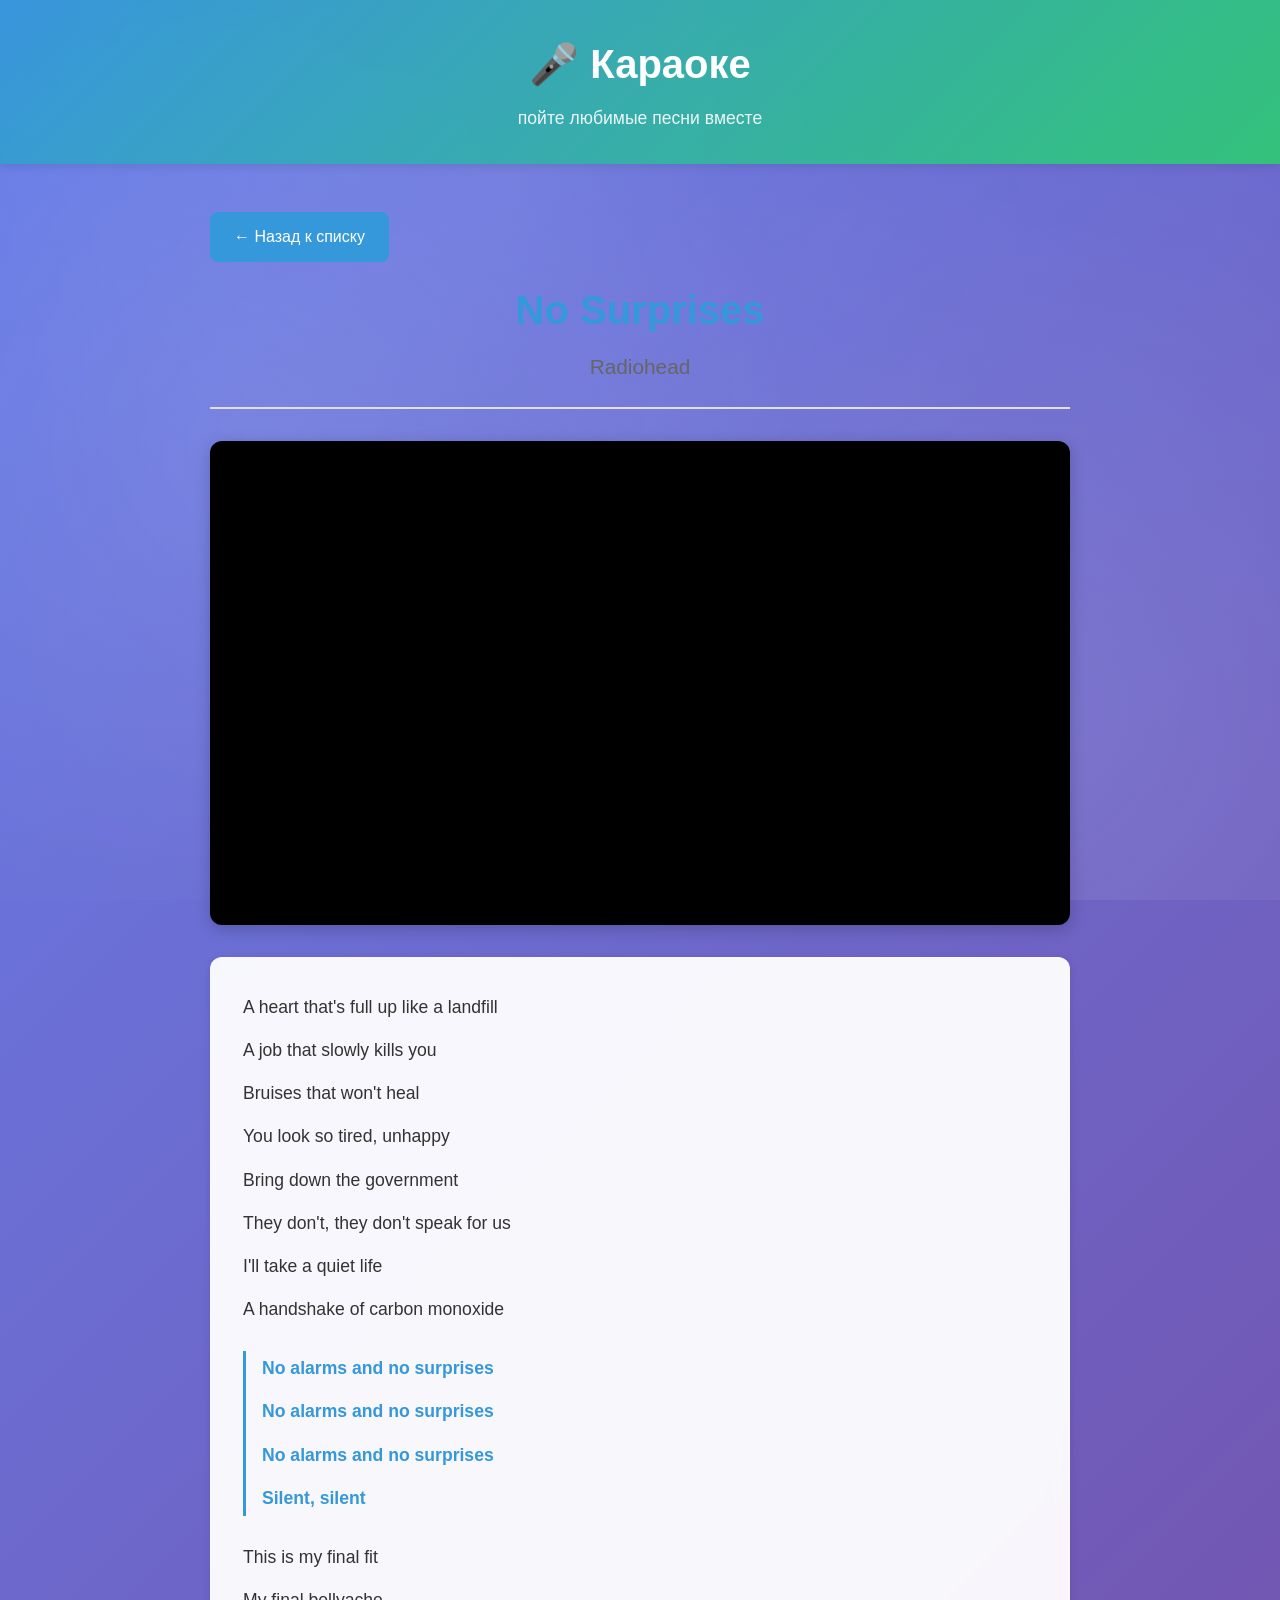
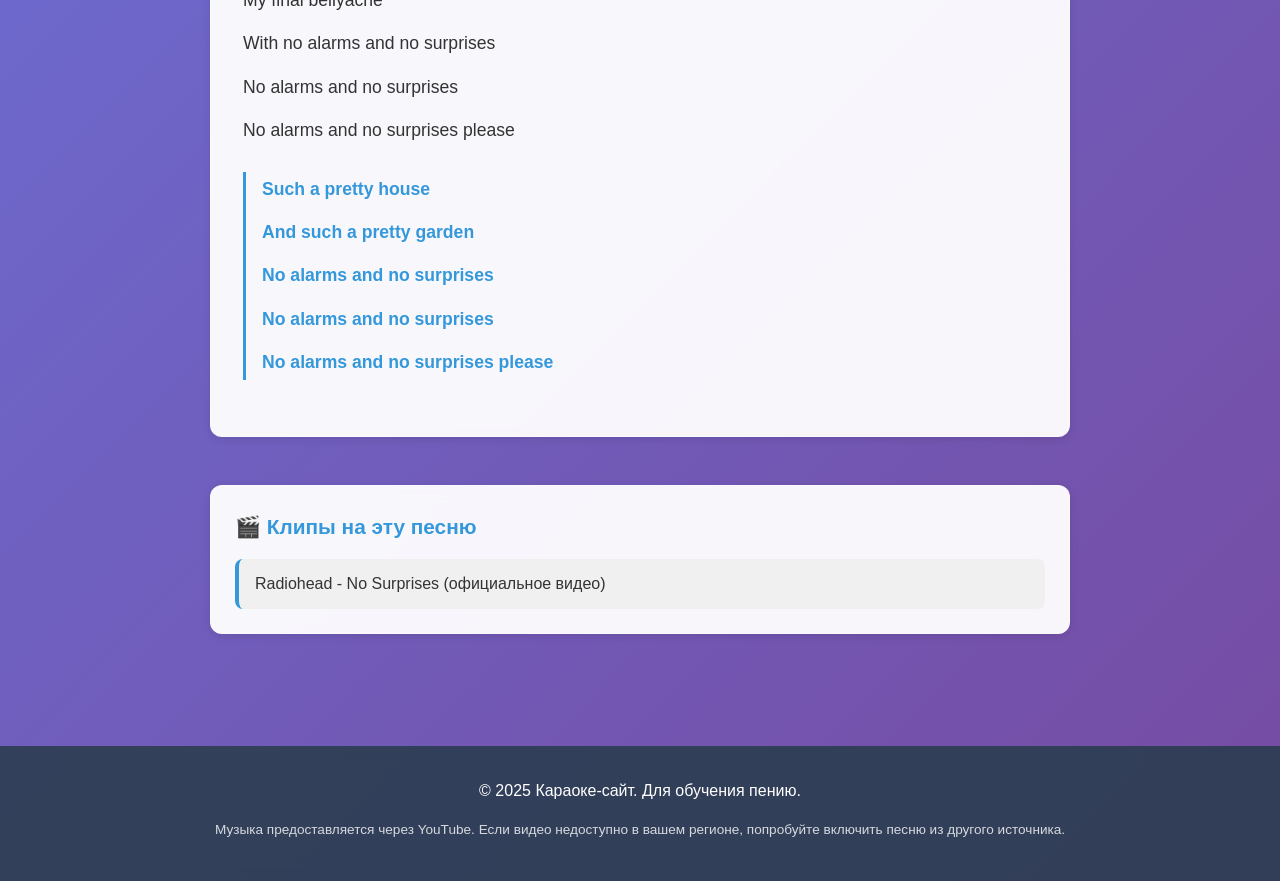
<file: public/songs/no-surprises.html>
<!DOCTYPE html>
<html lang="ru">
        <head>
            <meta charset="UTF-8">
            <meta name="viewport" content="width=device-width, initial-scale=1.0">
            <meta name="description" content="Текст песни No Surprises - Radiohead для караоке">
            <title>No Surprises - Radiohead | Караоке</title>
            <link rel="stylesheet" href="../styles.css">
            
            <!-- Microsoft Clarity -->
            <script type="text/javascript">
                (function(c,l,a,r,i,t,y){
                    c[a]=c[a]||function(){(c[a].q=c[a].q||[]).push(arguments)};
                    t=l.createElement(r);t.async=1;t.src="https://www.clarity.ms/tag/"+i;
                    y=l.getElementsByTagName(r)[0];y.parentNode.insertBefore(t,y);
                })(window, document, "clarity", "script", "uvsqfcqycg");
            </script>
        </head>
<body>
    <header>
        <div class="container">
            <h1>🎤 Караоке</h1>
            <p class="subtitle">пойте любимые песни вместе</p>
        </div>
    </header>

    <main class="container">
        <div class="song-page">
            <a href="../index.html" class="back-button">← Назад к списку</a>
            
            <div class="song-header">
                <h1>No Surprises</h1>
                <p class="artist">Radiohead</p>
            </div>

            <div class="youtube-container">
                <iframe 
                    src="https://www.youtube.com/embed/mFLGArqV8_0?rel=0" 
                    allow="accelerometer; autoplay; clipboard-write; encrypted-media; gyroscope; picture-in-picture" 
                    allowfullscreen>
                </iframe>
            </div>

            <div class="song-lyrics">
                <div class="verse">
                    <p>A heart that's full up like a landfill</p>
                    <p>A job that slowly kills you</p>
                    <p>Bruises that won't heal</p>
                    <p>You look so tired, unhappy</p>
                    <p>Bring down the government</p>
                    <p>They don't, they don't speak for us</p>
                    <p>I'll take a quiet life</p>
                    <p>A handshake of carbon monoxide</p>
                </div>

                <div class="chorus">
                    <p>No alarms and no surprises</p>
                    <p>No alarms and no surprises</p>
                    <p>No alarms and no surprises</p>
                    <p>Silent, silent</p>
                </div>

                <div class="verse">
                    <p>This is my final fit</p>
                    <p>My final bellyache</p>
                    <p>With no alarms and no surprises</p>
                    <p>No alarms and no surprises</p>
                    <p>No alarms and no surprises please</p>
                </div>

                <div class="chorus">
                    <p>Such a pretty house</p>
                    <p>And such a pretty garden</p>
                    <p>No alarms and no surprises</p>
                    <p>No alarms and no surprises</p>
                    <p>No alarms and no surprises please</p>
                </div>

            </div>

            <div class="video-clips">
                <h3>🎬 Клипы на эту песню</h3>
                <div class="clips-list">
                    <a href="https://www.youtube.com/watch?v=Ukn0xjnsLko" target="_blank" class="clip-link">
                        Radiohead - No Surprises (официальное видео)
                    </a>
                </div>
            </div>
        </div>
    </main>

    <footer>
        <div class="container">
            <p>&copy; 2025 Караоке-сайт. Для обучения пению.</p>
            <p class="disclaimer">Музыка предоставляется через YouTube. Если видео недоступно в вашем регионе, попробуйте включить песню из другого источника.</p>
        </div>
    </footer>

    <script src="../script.js"></script>
</body>
</html>
</file>
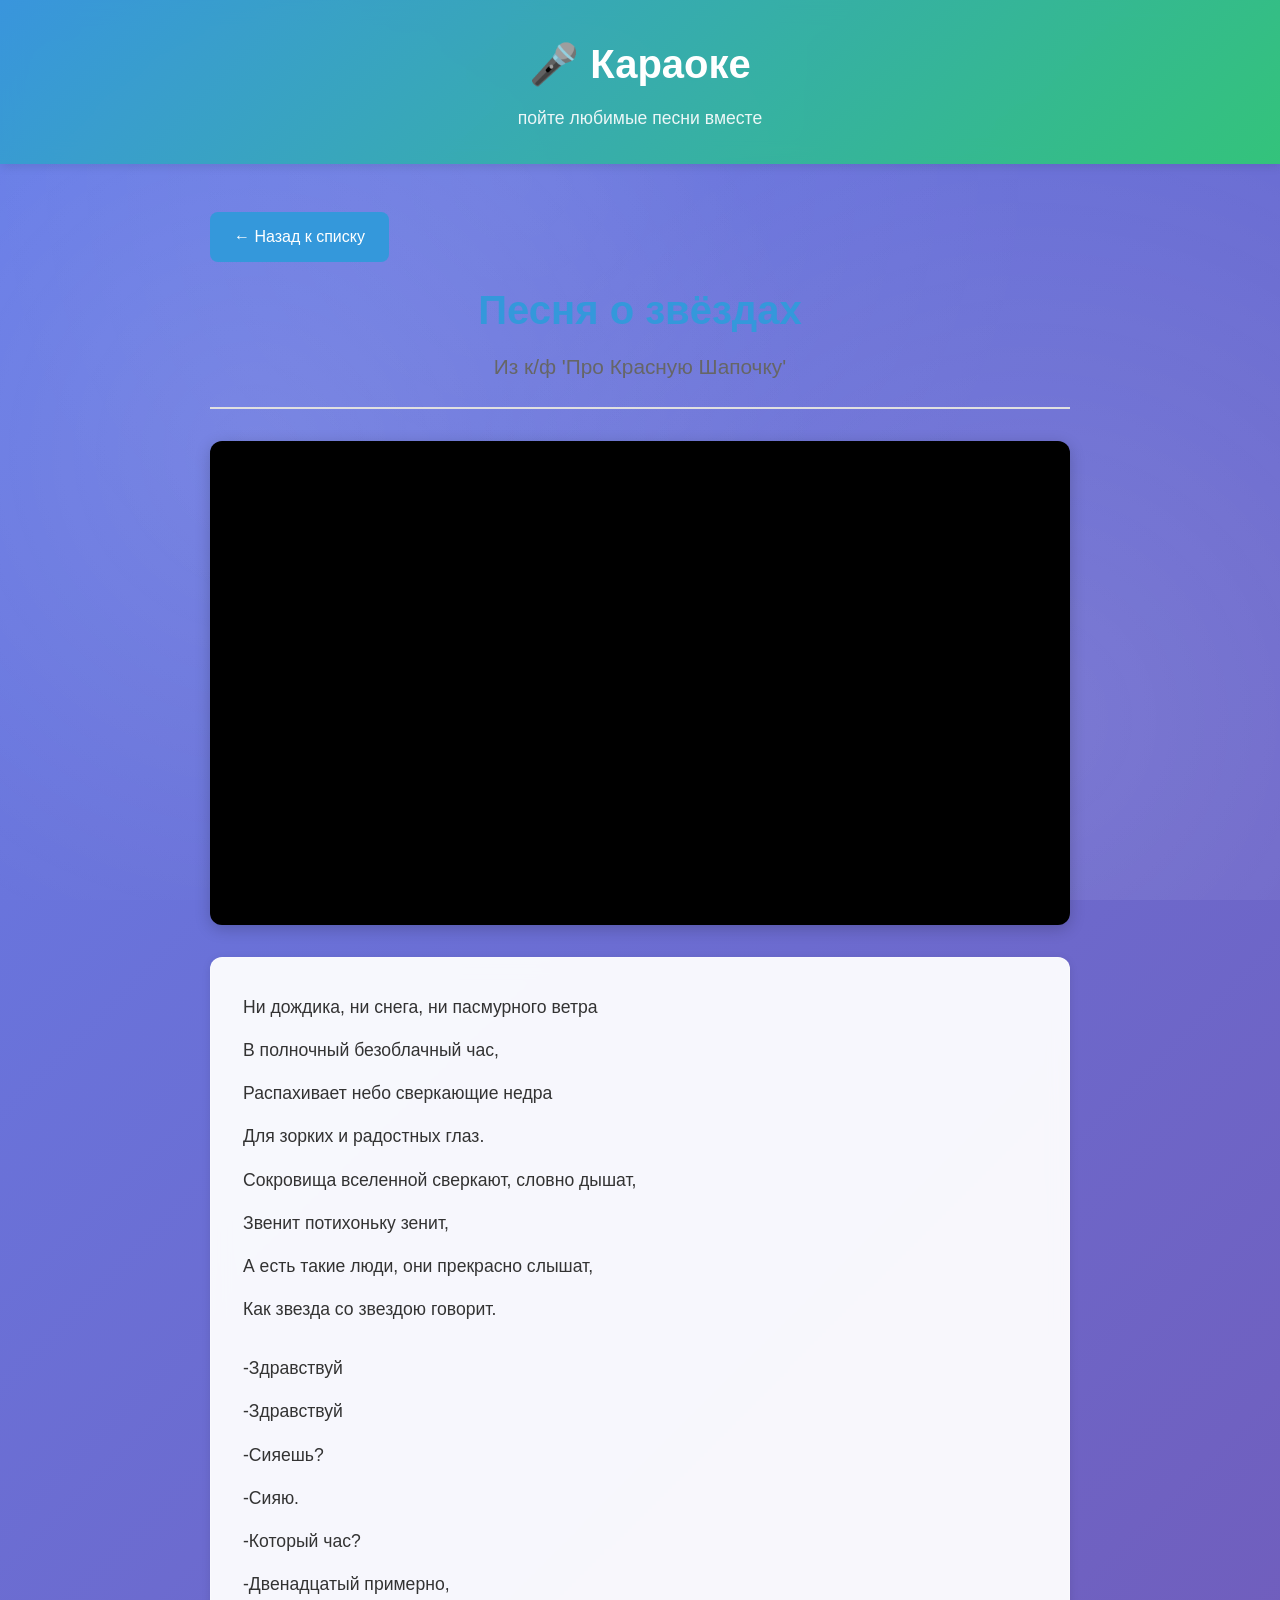
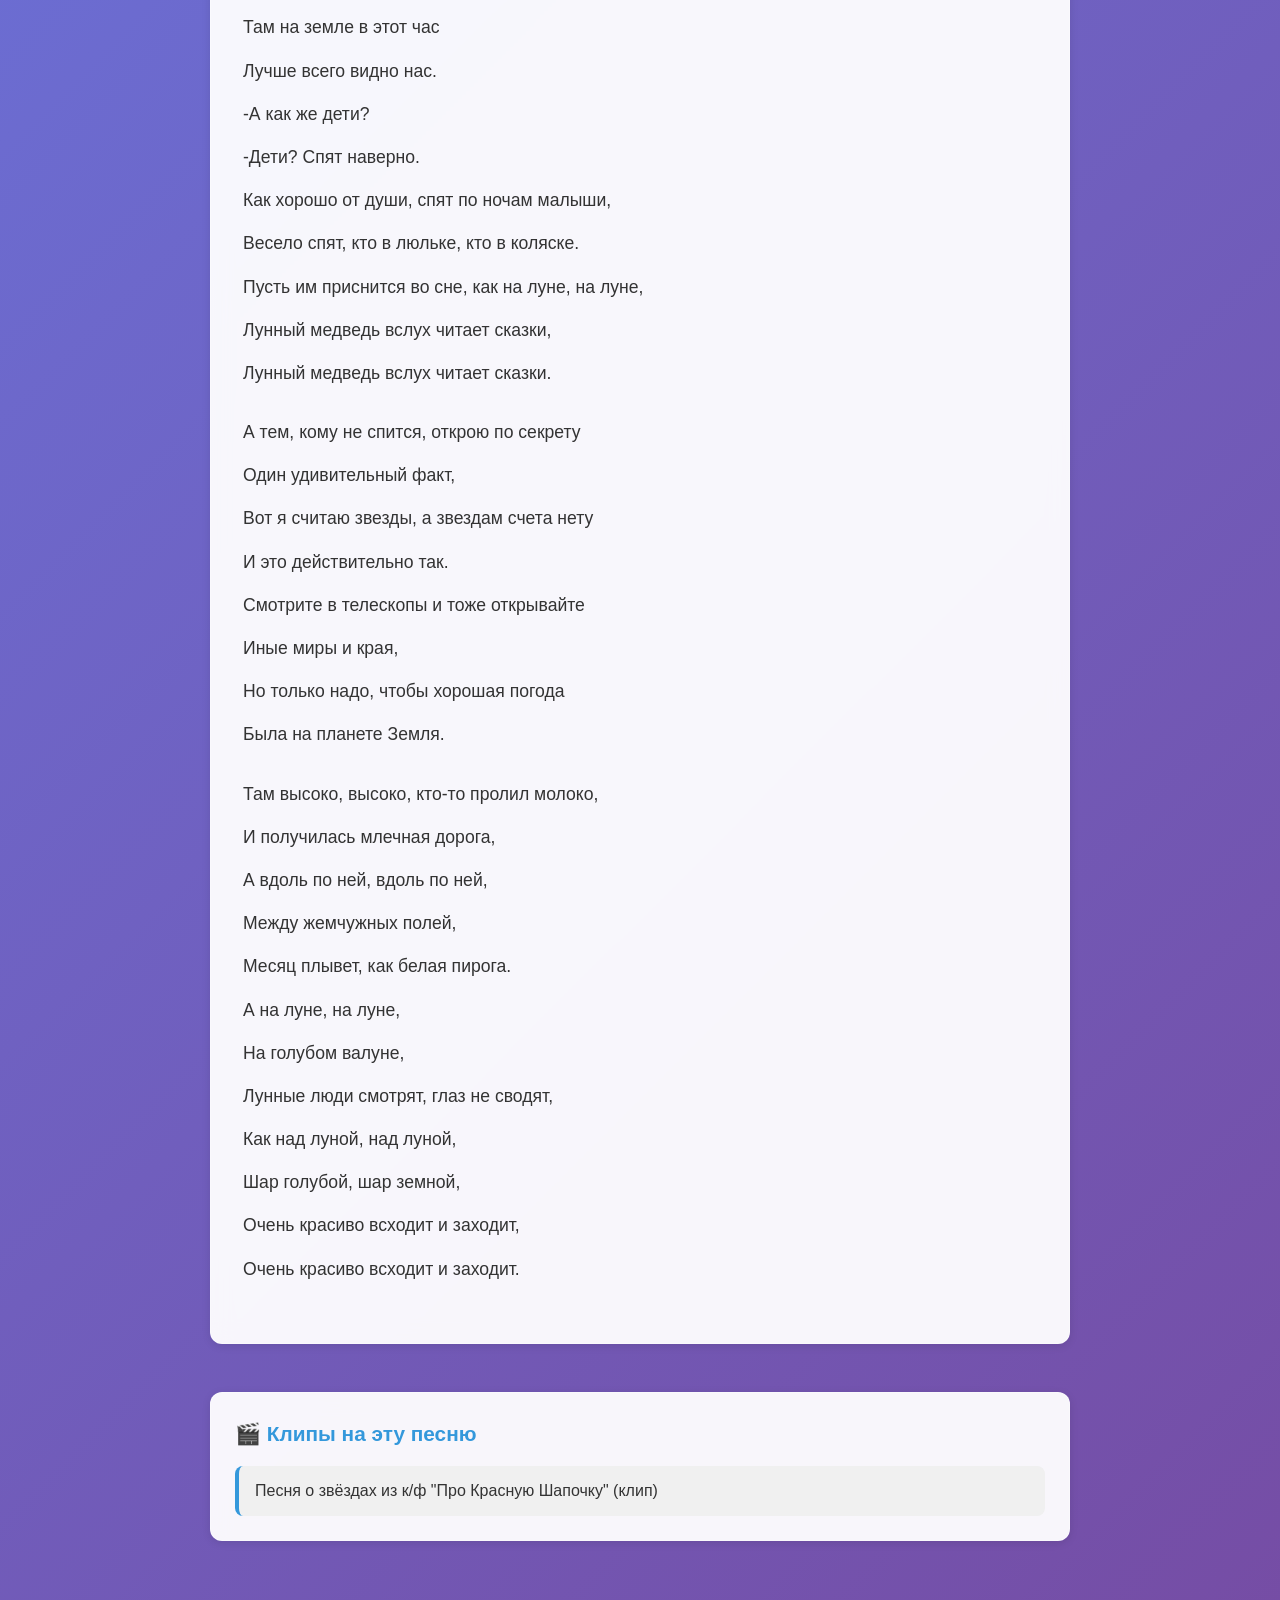
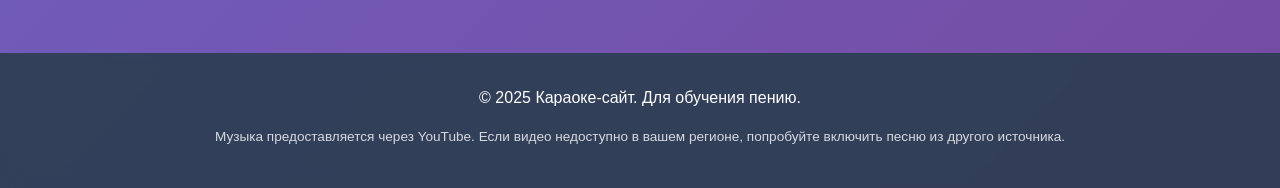
<file: public/songs/pesnya-o-zvezdah.html>
<!DOCTYPE html>
<html lang="ru">
        <head>
            <meta charset="UTF-8">
            <meta name="viewport" content="width=device-width, initial-scale=1.0">
            <meta name="description" content="Текст песни Песня о звёздах - Из к/ф 'Про Красную Шапочку' для караоке">
            <title>Песня о звёздах - Из к/ф 'Про Красную Шапочку' | Караоке</title>
            <link rel="stylesheet" href="../styles.css">
            
            <!-- Microsoft Clarity -->
            <script type="text/javascript">
                (function(c,l,a,r,i,t,y){
                    c[a]=c[a]||function(){(c[a].q=c[a].q||[]).push(arguments)};
                    t=l.createElement(r);t.async=1;t.src="https://www.clarity.ms/tag/"+i;
                    y=l.getElementsByTagName(r)[0];y.parentNode.insertBefore(t,y);
                })(window, document, "clarity", "script", "uvsqfcqycg");
            </script>
        </head>
<body>
    <header>
        <div class="container">
            <h1>🎤 Караоке</h1>
            <p class="subtitle">пойте любимые песни вместе</p>
        </div>
    </header>

    <main class="container">
        <div class="song-page">
            <a href="../index.html" class="back-button">← Назад к списку</a>
            
            <div class="song-header">
                <h1>Песня о звёздах</h1>
                <p class="artist">Из к/ф 'Про Красную Шапочку'</p>
            </div>

            <div class="youtube-container">
                <iframe 
                    src="https://www.youtube.com/embed/au_4XpHlGK8?rel=0" 
                    allow="accelerometer; autoplay; clipboard-write; encrypted-media; gyroscope; picture-in-picture" 
                    allowfullscreen>
                </iframe>
            </div>

            <div class="song-lyrics">
                <div class="verse">
                    <p>Ни дождика, ни снега, ни пасмурного ветра</p>
                    <p>В полночный безоблачный час,</p>
                    <p>Распахивает небо сверкающие недра</p>
                    <p>Для зорких и радостных глаз.</p>
                    <p>Сокровища вселенной сверкают, словно дышат,</p>
                    <p>Звенит потихоньку зенит,</p>
                    <p>А есть такие люди, они прекрасно слышат,</p>
                    <p>Как звезда со звездою говорит.</p>
                </div>

                <div class="verse">
                    <p>-Здравствуй</p>
                    <p>-Здравствуй</p>
                    <p>-Сияешь?</p>
                    <p>-Сияю.</p>
                    <p>-Который час?</p>
                    <p>-Двенадцатый примерно,</p>
                    <p>Там на земле в этот час</p>
                    <p>Лучше всего видно нас.</p>
                    <p>-А как же дети?</p>
                    <p>-Дети? Спят наверно.</p>
                    <p>Как хорошо от души, спят по ночам малыши,</p>
                    <p>Весело спят, кто в люльке, кто в коляске.</p>
                    <p>Пусть им приснится во сне, как на луне, на луне,</p>
                    <p>Лунный медведь вслух читает сказки,</p>
                    <p>Лунный медведь вслух читает сказки.</p>
                </div>

                <div class="verse">
                    <p>А тем, кому не спится, открою по секрету</p>
                    <p>Один удивительный факт,</p>
                    <p>Вот я считаю звезды, а звездам счета нету</p>
                    <p>И это действительно так.</p>
                    <p>Смотрите в телескопы и тоже открывайте</p>
                    <p>Иные миры и края,</p>
                    <p>Но только надо, чтобы хорошая погода</p>
                    <p>Была на планете Земля.</p>
                </div>

                <div class="verse">
                    <p>Там высоко, высоко, кто-то пролил молоко,</p>
                    <p>И получилась млечная дорога,</p>
                    <p>А вдоль по ней, вдоль по ней,</p>
                    <p>Между жемчужных полей,</p>
                    <p>Месяц плывет, как белая пирога.</p>
                    <p>А на луне, на луне,</p>
                    <p>На голубом валуне,</p>
                    <p>Лунные люди смотрят, глаз не сводят,</p>
                    <p>Как над луной, над луной,</p>
                    <p>Шар голубой, шар земной,</p>
                    <p>Очень красиво всходит и заходит,</p>
                    <p>Очень красиво всходит и заходит.</p>
                </div>

            </div>

            <div class="video-clips">
                <h3>🎬 Клипы на эту песню</h3>
                <div class="clips-list">
                    <a href="https://www.youtube.com/watch?v=RcWJkY8Qsm4" target="_blank" class="clip-link">
                        Песня о звёздах из к/ф "Про Красную Шапочку" (клип)
                    </a>
                </div>
            </div>
        </div>
    </main>

    <footer>
        <div class="container">
            <p>&copy; 2025 Караоке-сайт. Для обучения пению.</p>
            <p class="disclaimer">Музыка предоставляется через YouTube. Если видео недоступно в вашем регионе, попробуйте включить песню из другого источника.</p>
        </div>
    </footer>

    <script src="../script.js"></script>
</body>
</html>
</file>
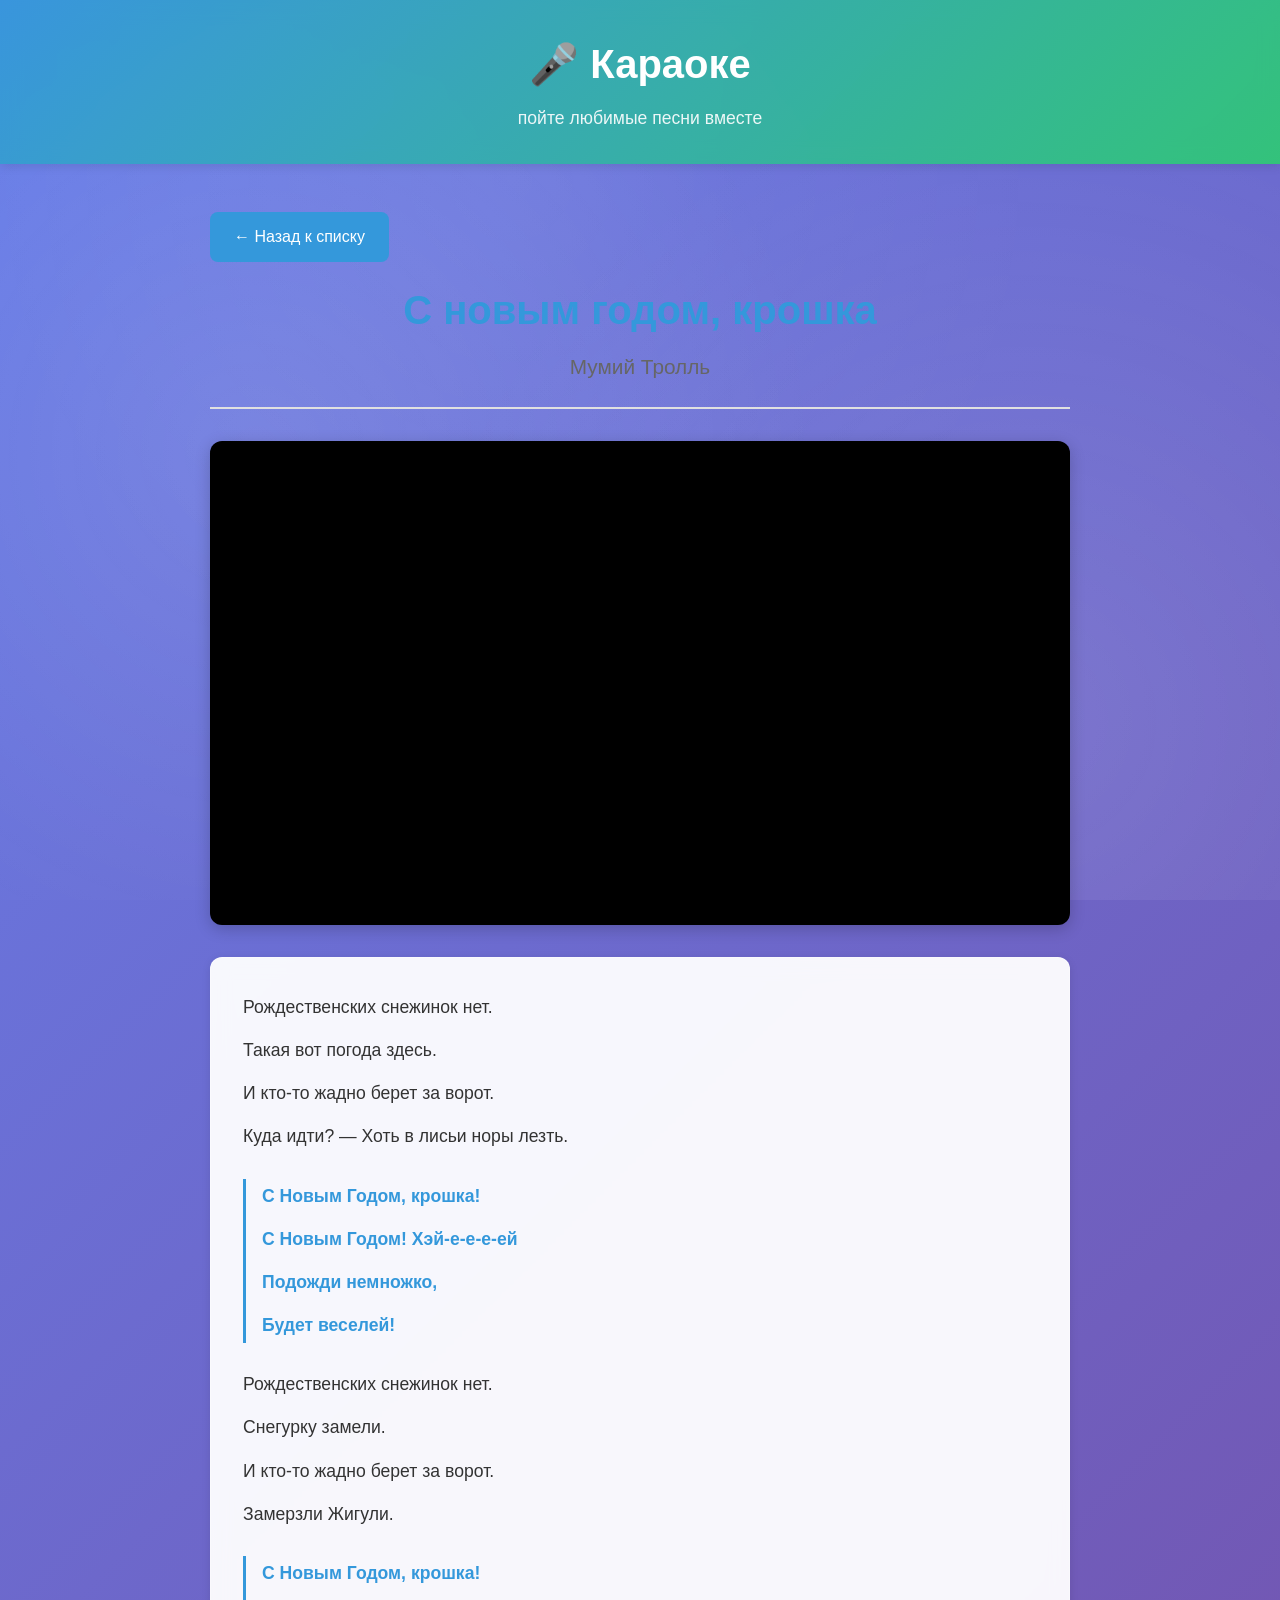
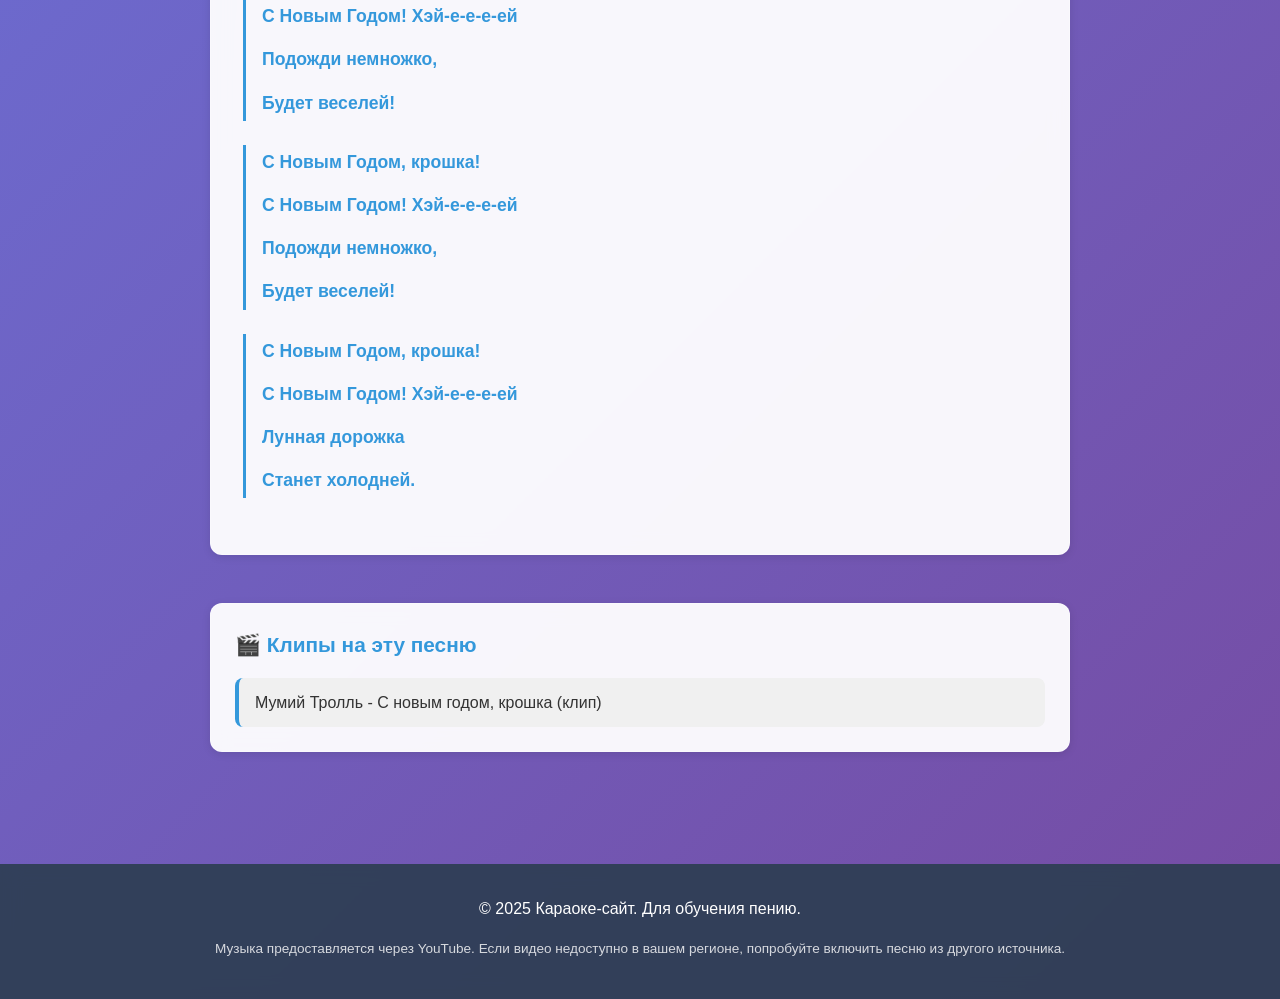
<file: public/songs/s-novym-godom-kroshka.html>
<!DOCTYPE html>
<html lang="ru">
        <head>
            <meta charset="UTF-8">
            <meta name="viewport" content="width=device-width, initial-scale=1.0">
            <meta name="description" content="Текст песни С новым годом, крошка - Мумий Тролль для караоке">
            <title>С новым годом, крошка - Мумий Тролль | Караоке</title>
            <link rel="stylesheet" href="../styles.css">
            
            <!-- Microsoft Clarity -->
            <script type="text/javascript">
                (function(c,l,a,r,i,t,y){
                    c[a]=c[a]||function(){(c[a].q=c[a].q||[]).push(arguments)};
                    t=l.createElement(r);t.async=1;t.src="https://www.clarity.ms/tag/"+i;
                    y=l.getElementsByTagName(r)[0];y.parentNode.insertBefore(t,y);
                })(window, document, "clarity", "script", "uvsqfcqycg");
            </script>
        </head>
<body>
    <header>
        <div class="container">
            <h1>🎤 Караоке</h1>
            <p class="subtitle">пойте любимые песни вместе</p>
        </div>
    </header>

    <main class="container">
        <div class="song-page">
            <a href="../index.html" class="back-button">← Назад к списку</a>
            
            <div class="song-header">
                <h1>С новым годом, крошка</h1>
                <p class="artist">Мумий Тролль</p>
            </div>

            <div class="youtube-container">
                <iframe 
                    src="https://www.youtube.com/embed/A_q9gQtv1wA?rel=0" 
                    allow="accelerometer; autoplay; clipboard-write; encrypted-media; gyroscope; picture-in-picture" 
                    allowfullscreen>
                </iframe>
            </div>

            <div class="song-lyrics">
                <div class="verse">
                    <p>Рождественских снежинок нет.</p>
                    <p>Такая вот погода здесь.</p>
                    <p>И кто-то жадно берет за ворот.</p>
                    <p>Куда идти? — Хоть в лисьи норы лезть.</p>
                </div>

                <div class="chorus">
                    <p>С Новым Годом, крошка!</p>
                    <p>С Новым Годом! Хэй-е-е-е-ей</p>
                    <p>Подожди немножко,</p>
                    <p>Будет веселей!</p>
                </div>

                <div class="verse">
                    <p>Рождественских снежинок нет.</p>
                    <p>Снегурку замели.</p>
                    <p>И кто-то жадно берет за ворот.</p>
                    <p>Замерзли Жигули.</p>
                </div>

                <div class="chorus">
                    <p>С Новым Годом, крошка!</p>
                    <p>С Новым Годом! Хэй-е-е-е-ей</p>
                    <p>Подожди немножко,</p>
                    <p>Будет веселей!</p>
                </div>

                <div class="chorus">
                    <p>С Новым Годом, крошка!</p>
                    <p>С Новым Годом! Хэй-е-е-е-ей</p>
                    <p>Подожди немножко,</p>
                    <p>Будет веселей!</p>
                </div>

                <div class="chorus">
                    <p>С Новым Годом, крошка!</p>
                    <p>С Новым Годом! Хэй-е-е-е-ей</p>
                    <p>Лунная дорожка</p>
                    <p>Станет холодней.</p>
                </div>

            </div>

            <div class="video-clips">
                <h3>🎬 Клипы на эту песню</h3>
                <div class="clips-list">
                    <a href="https://www.youtube.com/watch?v=c2Y1UGWceU0" target="_blank" class="clip-link">
                        Мумий Тролль - С новым годом, крошка (клип)
                    </a>
                </div>
            </div>
        </div>
    </main>

    <footer>
        <div class="container">
            <p>&copy; 2025 Караоке-сайт. Для обучения пению.</p>
            <p class="disclaimer">Музыка предоставляется через YouTube. Если видео недоступно в вашем регионе, попробуйте включить песню из другого источника.</p>
        </div>
    </footer>

    <script src="../script.js"></script>
</body>
</html>
</file>
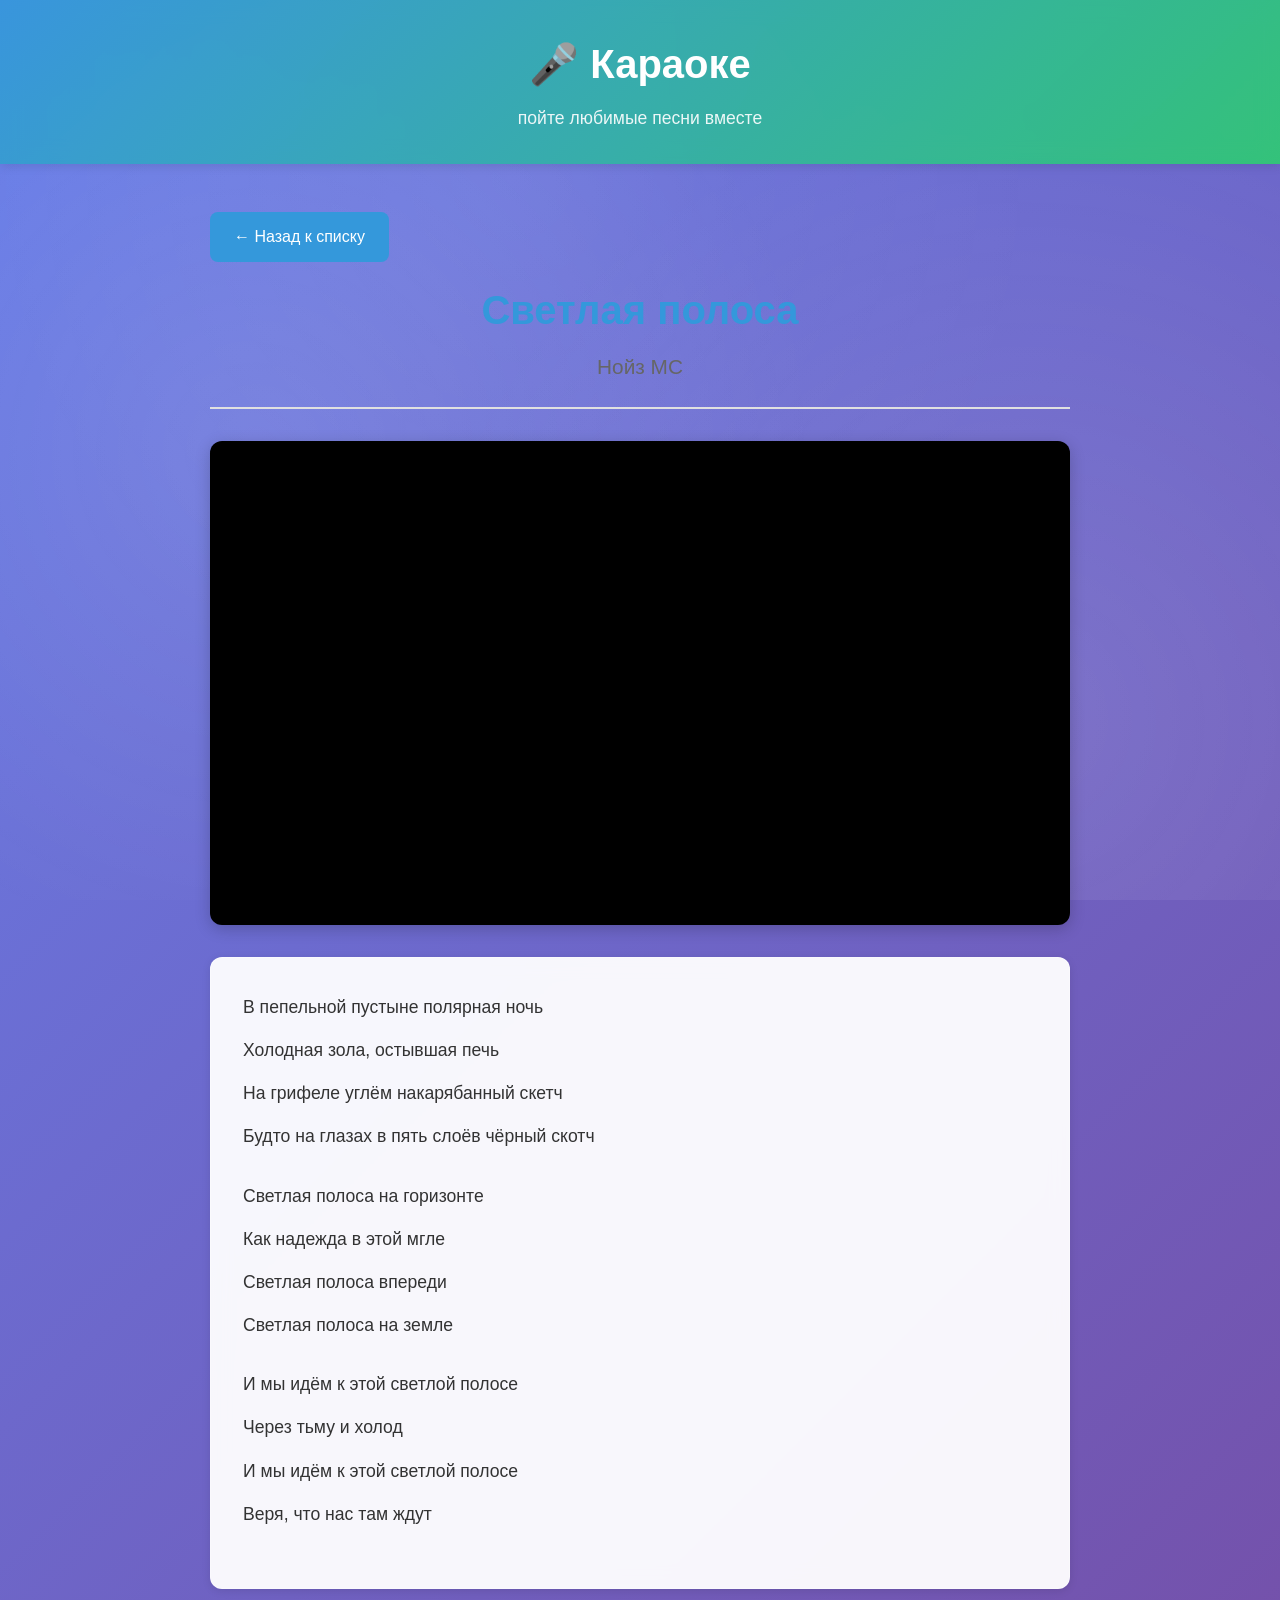
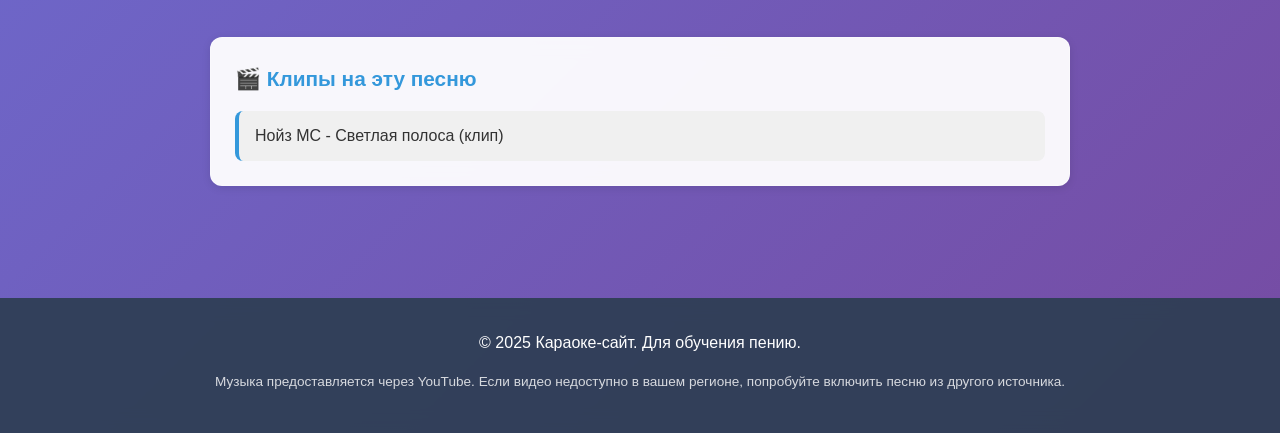
<file: public/songs/svetlaya-polosa.html>
<!DOCTYPE html>
<html lang="ru">
        <head>
            <meta charset="UTF-8">
            <meta name="viewport" content="width=device-width, initial-scale=1.0">
            <meta name="description" content="Текст песни Светлая полоса - Нойз МС для караоке">
            <title>Светлая полоса - Нойз МС | Караоке</title>
            <link rel="stylesheet" href="../styles.css">
            
            <!-- Microsoft Clarity -->
            <script type="text/javascript">
                (function(c,l,a,r,i,t,y){
                    c[a]=c[a]||function(){(c[a].q=c[a].q||[]).push(arguments)};
                    t=l.createElement(r);t.async=1;t.src="https://www.clarity.ms/tag/"+i;
                    y=l.getElementsByTagName(r)[0];y.parentNode.insertBefore(t,y);
                })(window, document, "clarity", "script", "uvsqfcqycg");
            </script>
        </head>
<body>
    <header>
        <div class="container">
            <h1>🎤 Караоке</h1>
            <p class="subtitle">пойте любимые песни вместе</p>
        </div>
    </header>

    <main class="container">
        <div class="song-page">
            <a href="../index.html" class="back-button">← Назад к списку</a>
            
            <div class="song-header">
                <h1>Светлая полоса</h1>
                <p class="artist">Нойз МС</p>
            </div>

            <div class="youtube-container">
                <iframe 
                    src="https://www.youtube.com/embed/BXnCT2JG1kY?rel=0" 
                    allow="accelerometer; autoplay; clipboard-write; encrypted-media; gyroscope; picture-in-picture" 
                    allowfullscreen>
                </iframe>
            </div>

            <div class="song-lyrics">
                <div class="verse">
                    <p>В пепельной пустыне полярная ночь</p>
                    <p>Холодная зола, остывшая печь</p>
                    <p>На грифеле углём накарябанный скетч</p>
                    <p>Будто на глазах в пять слоёв чёрный скотч</p>
                </div>

                <div class="verse">
                    <p>Светлая полоса на горизонте</p>
                    <p>Как надежда в этой мгле</p>
                    <p>Светлая полоса впереди</p>
                    <p>Светлая полоса на земле</p>
                </div>

                <div class="verse">
                    <p>И мы идём к этой светлой полосе</p>
                    <p>Через тьму и холод</p>
                    <p>И мы идём к этой светлой полосе</p>
                    <p>Веря, что нас там ждут</p>
                </div>

            </div>

            <div class="video-clips">
                <h3>🎬 Клипы на эту песню</h3>
                <div class="clips-list">
                    <a href="https://www.youtube.com/watch?v=Wq9tPd5OXMQ" target="_blank" class="clip-link">
                        Нойз МС - Светлая полоса (клип)
                    </a>
                </div>
            </div>
        </div>
    </main>

    <footer>
        <div class="container">
            <p>&copy; 2025 Караоке-сайт. Для обучения пению.</p>
            <p class="disclaimer">Музыка предоставляется через YouTube. Если видео недоступно в вашем регионе, попробуйте включить песню из другого источника.</p>
        </div>
    </footer>

    <script src="../script.js"></script>
</body>
</html>
</file>
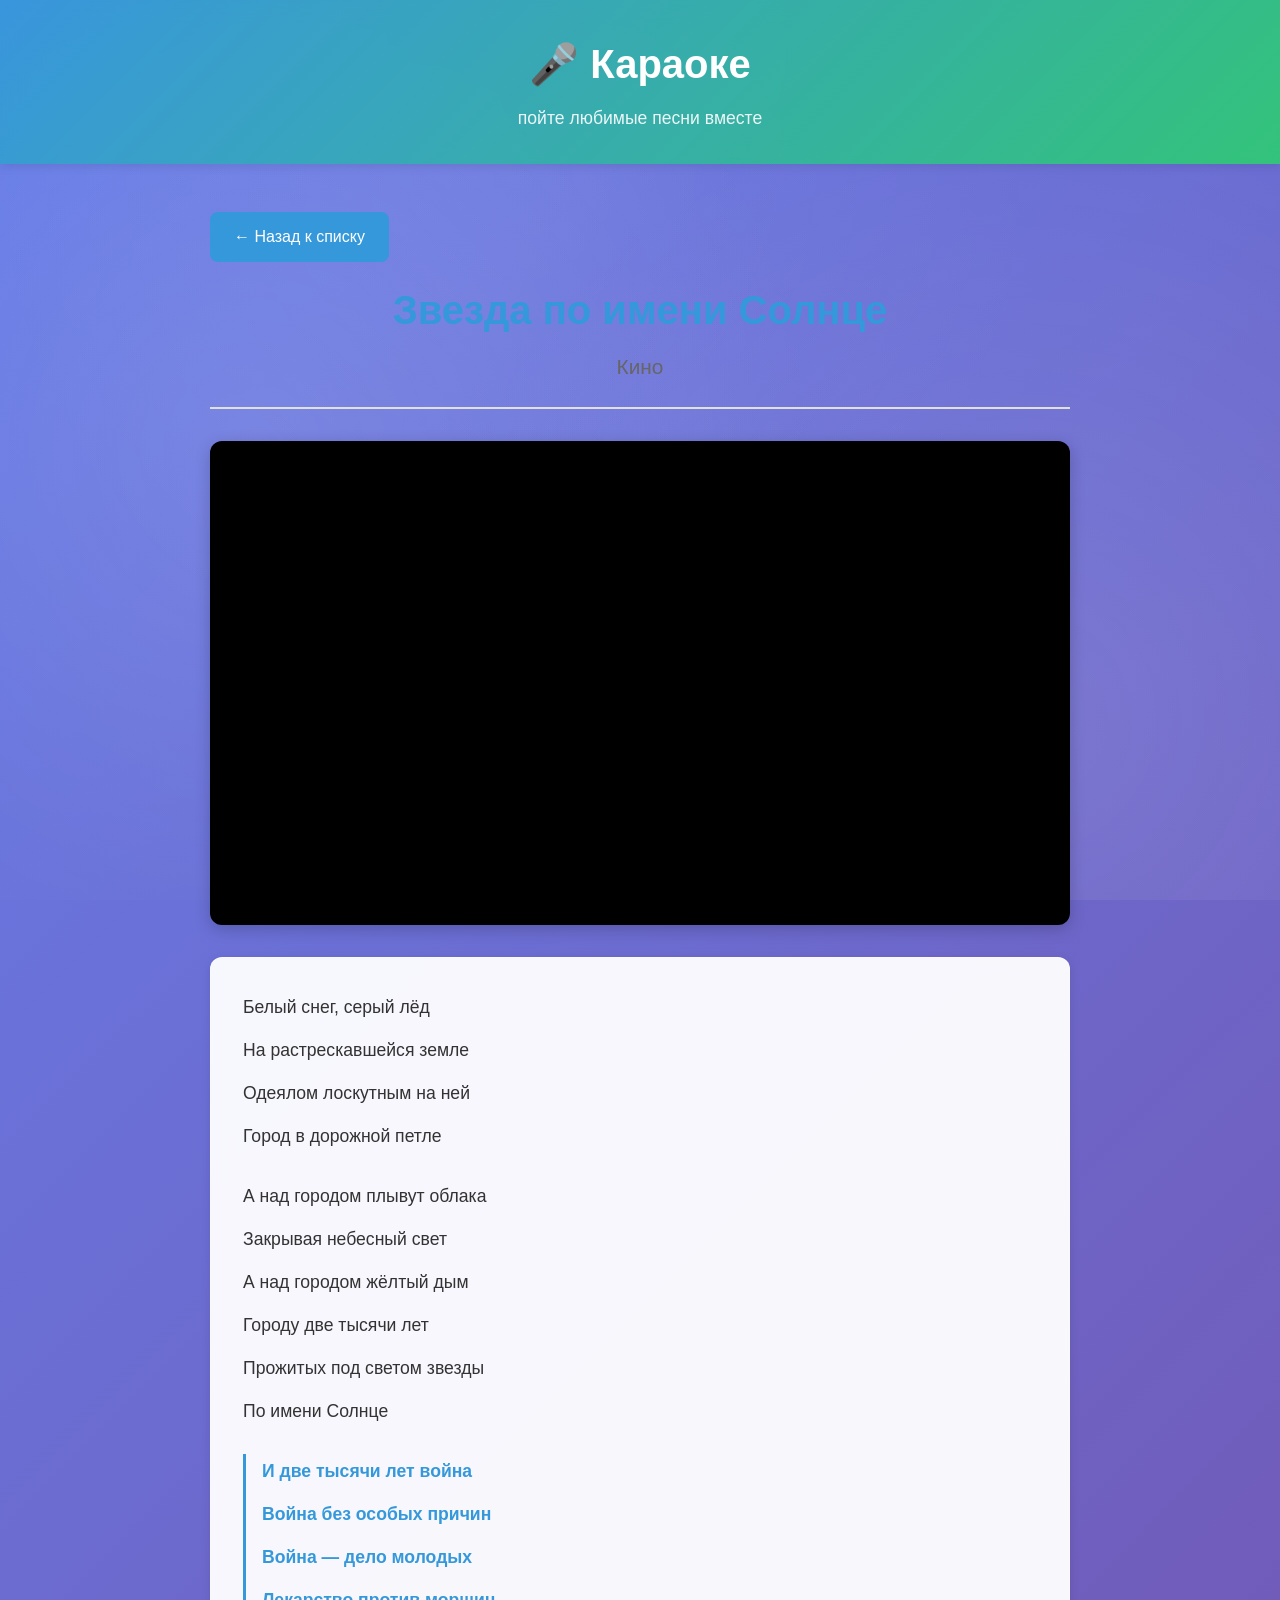
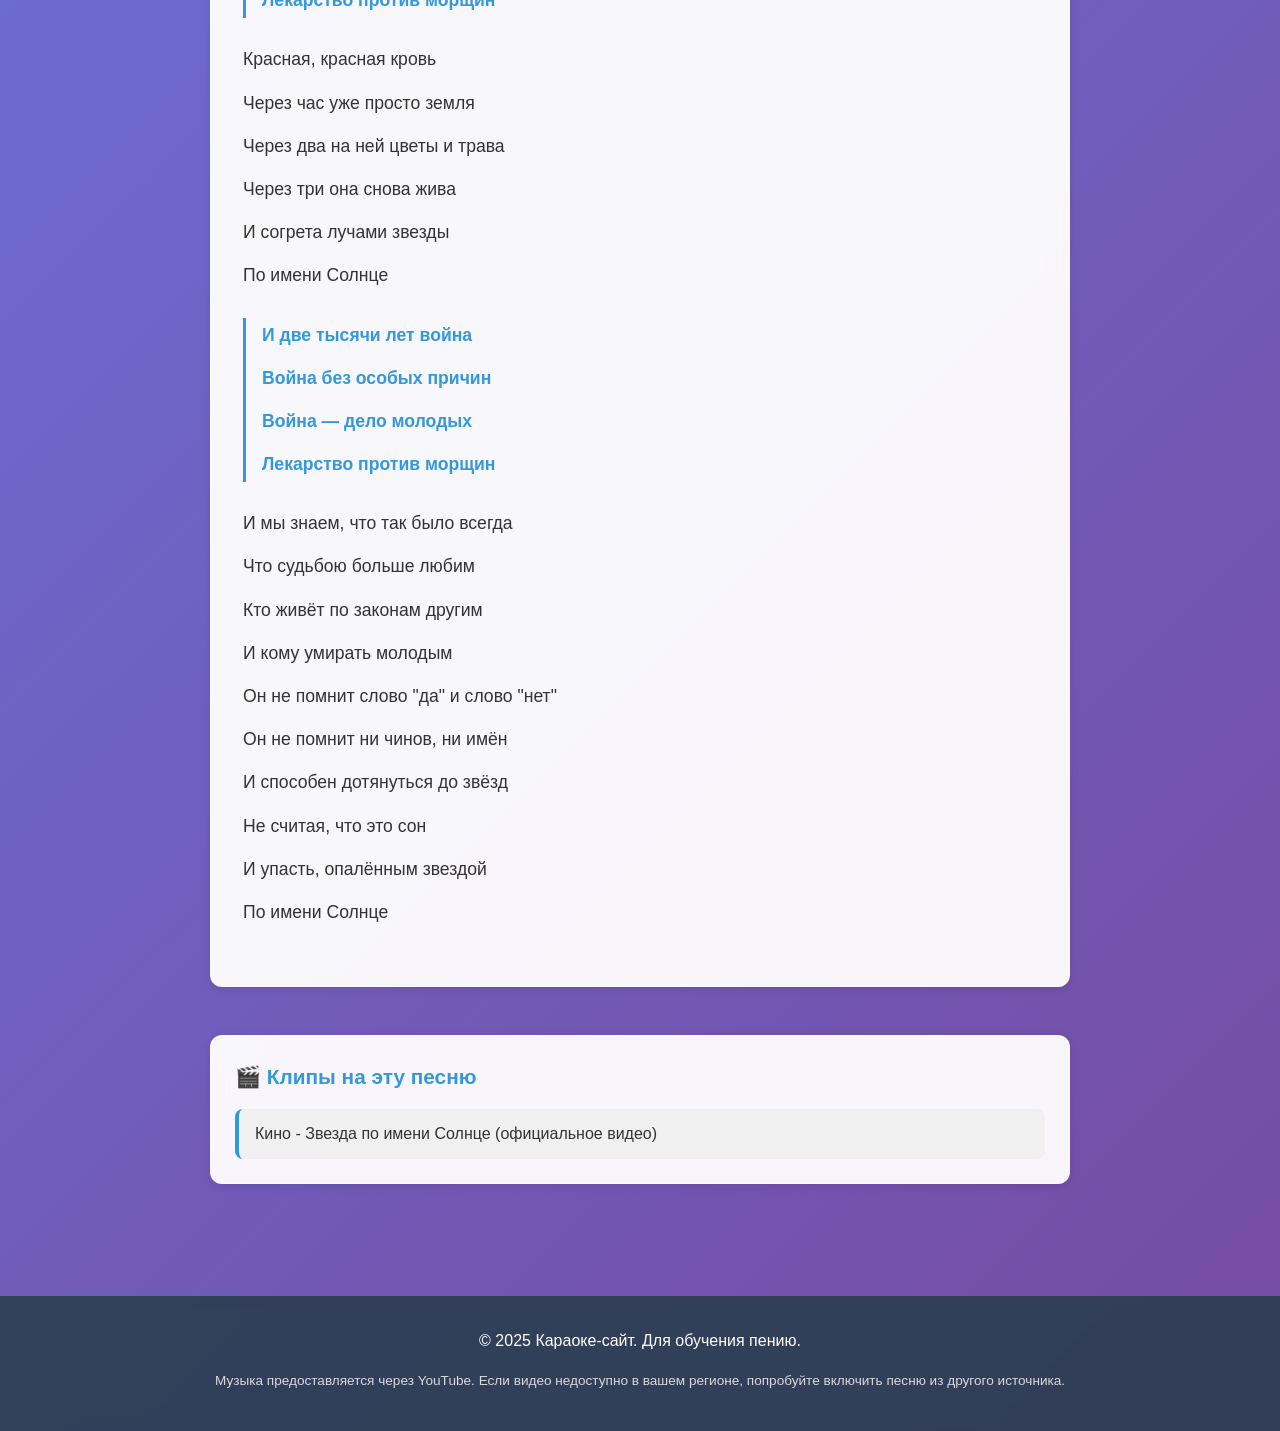
<file: public/songs/zvezda-solntse.html>
<!DOCTYPE html>
<html lang="ru">
        <head>
            <meta charset="UTF-8">
            <meta name="viewport" content="width=device-width, initial-scale=1.0">
            <meta name="description" content="Текст песни Звезда по имени Солнце - Кино для караоке">
            <title>Звезда по имени Солнце - Кино | Караоке</title>
            <link rel="stylesheet" href="../styles.css">
            
            <!-- Microsoft Clarity -->
            <script type="text/javascript">
                (function(c,l,a,r,i,t,y){
                    c[a]=c[a]||function(){(c[a].q=c[a].q||[]).push(arguments)};
                    t=l.createElement(r);t.async=1;t.src="https://www.clarity.ms/tag/"+i;
                    y=l.getElementsByTagName(r)[0];y.parentNode.insertBefore(t,y);
                })(window, document, "clarity", "script", "uvsqfcqycg");
            </script>
        </head>
<body>
    <header>
        <div class="container">
            <h1>🎤 Караоке</h1>
            <p class="subtitle">пойте любимые песни вместе</p>
        </div>
    </header>

    <main class="container">
        <div class="song-page">
            <a href="../index.html" class="back-button">← Назад к списку</a>
            
            <div class="song-header">
                <h1>Звезда по имени Солнце</h1>
                <p class="artist">Кино</p>
            </div>

            <div class="youtube-container">
                <iframe 
                    src="https://www.youtube.com/embed/EdKaEImhNhM?rel=0" 
                    allow="accelerometer; autoplay; clipboard-write; encrypted-media; gyroscope; picture-in-picture" 
                    allowfullscreen>
                </iframe>
            </div>

            <div class="song-lyrics">
                <div class="verse">
                    <p>Белый снег, серый лёд</p>
                    <p>На растрескавшейся земле</p>
                    <p>Одеялом лоскутным на ней</p>
                    <p>Город в дорожной петле</p>
                </div>

                <div class="verse">
                    <p>А над городом плывут облака</p>
                    <p>Закрывая небесный свет</p>
                    <p>А над городом жёлтый дым</p>
                    <p>Городу две тысячи лет</p>
                    <p>Прожитых под светом звезды</p>
                    <p>По имени Солнце</p>
                </div>

                <div class="chorus">
                    <p>И две тысячи лет война</p>
                    <p>Война без особых причин</p>
                    <p>Война — дело молодых</p>
                    <p>Лекарство против морщин</p>
                </div>

                <div class="verse">
                    <p>Красная, красная кровь</p>
                    <p>Через час уже просто земля</p>
                    <p>Через два на ней цветы и трава</p>
                    <p>Через три она снова жива</p>
                    <p>И согрета лучами звезды</p>
                    <p>По имени Солнце</p>
                </div>

                <div class="chorus">
                    <p>И две тысячи лет война</p>
                    <p>Война без особых причин</p>
                    <p>Война — дело молодых</p>
                    <p>Лекарство против морщин</p>
                </div>

                <div class="verse">
                    <p>И мы знаем, что так было всегда</p>
                    <p>Что судьбою больше любим</p>
                    <p>Кто живёт по законам другим</p>
                    <p>И кому умирать молодым</p>
                    <p>Он не помнит слово "да" и слово "нет"</p>
                    <p>Он не помнит ни чинов, ни имён</p>
                    <p>И способен дотянуться до звёзд</p>
                    <p>Не считая, что это сон</p>
                    <p>И упасть, опалённым звездой</p>
                    <p>По имени Солнце</p>
                </div>

            </div>

            <div class="video-clips">
                <h3>🎬 Клипы на эту песню</h3>
                <div class="clips-list">
                    <a href="https://www.youtube.com/watch?v=FZxI62c34RA" target="_blank" class="clip-link">
                        Кино - Звезда по имени Солнце (официальное видео)
                    </a>
                </div>
            </div>
        </div>
    </main>

    <footer>
        <div class="container">
            <p>&copy; 2025 Караоке-сайт. Для обучения пению.</p>
            <p class="disclaimer">Музыка предоставляется через YouTube. Если видео недоступно в вашем регионе, попробуйте включить песню из другого источника.</p>
        </div>
    </footer>

    <script src="../script.js"></script>
</body>
</html>
</file>
<file: public/styles.css>
/* Reset and base styles */
* {
    margin: 0;
    padding: 0;
    box-sizing: border-box;
}

:root {
    --primary-color: #3498db;
    --secondary-color: #2ecc71;
    --text-color: #333;
    --bg-color: #f8f9fa;
    --card-bg: #ffffff;
    --border-color: #e0e0e0;
    --hover-color: #2980b9;
}

body {
    font-family: -apple-system, BlinkMacSystemFont, 'Segoe UI', Roboto, Oxygen, Ubuntu, Cantarell, sans-serif;
    line-height: 1.6;
    color: var(--text-color);
    background: linear-gradient(135deg, #667eea 0%, #764ba2 25%, #f093fb 50%, #4facfe 75%, #00f2fe 100%);
    background-size: 400% 400%;
    animation: gradientShift 15s ease infinite;
    min-height: 100vh;
    display: flex;
    flex-direction: column;
    position: relative;
}

body::before {
    content: '';
    position: fixed;
    top: 0;
    left: 0;
    width: 100%;
    height: 100%;
    background-image: 
        radial-gradient(circle at 20% 50%, rgba(255, 255, 255, 0.1) 0%, transparent 50%),
        radial-gradient(circle at 80% 80%, rgba(255, 255, 255, 0.1) 0%, transparent 50%),
        radial-gradient(circle at 40% 20%, rgba(255, 255, 255, 0.05) 0%, transparent 50%);
    pointer-events: none;
    z-index: 0;
}

@keyframes gradientShift {
    0% { background-position: 0% 50%; }
    50% { background-position: 100% 50%; }
    100% { background-position: 0% 50%; }
}

.container {
    max-width: 1200px;
    margin: 0 auto;
    padding: 0 20px;
    width: 100%;
    position: relative;
    z-index: 1;
}

/* Header */
header {
    background: linear-gradient(135deg, rgba(52, 152, 219, 0.9), rgba(46, 204, 113, 0.9));
    backdrop-filter: blur(10px);
    color: white;
    padding: 2rem 0;
    text-align: center;
    box-shadow: 0 2px 10px rgba(0,0,0,0.1);
    position: relative;
    z-index: 1;
}

header h1 {
    font-size: 2.5rem;
    margin-bottom: 0.5rem;
}

.subtitle {
    font-size: 1.1rem;
    opacity: 0.9;
}

/* Main content */
main {
    flex: 1;
    padding: 2rem 0;
    position: relative;
    z-index: 1;
}

h2 {
    font-size: 2rem;
    margin-bottom: 1.5rem;
    text-align: center;
    color: var(--text-color);
}

/* Songs grid */
.songs-grid {
    display: grid;
    grid-template-columns: repeat(auto-fill, minmax(280px, 1fr));
    gap: 1.5rem;
    margin-top: 2rem;
}

.song-card {
    background: rgba(255, 255, 255, 0.95);
    backdrop-filter: blur(10px);
    border-radius: 12px;
    padding: 1.5rem;
    text-decoration: none;
    color: var(--text-color);
    box-shadow: 0 2px 8px rgba(0,0,0,0.1);
    transition: transform 0.3s ease, box-shadow 0.3s ease;
    border: 1px solid rgba(255, 255, 255, 0.3);
    display: block;
}

.song-card:hover {
    transform: translateY(-5px);
    box-shadow: 0 4px 16px rgba(0,0,0,0.15);
}

.song-card h3 {
    font-size: 1.5rem;
    margin-bottom: 0.5rem;
    color: var(--primary-color);
}

.song-card .artist {
    color: #666;
    font-size: 1rem;
}

/* Song page styles */
.song-page {
    max-width: 900px;
    margin: 0 auto;
    padding: 2rem 20px;
}

.song-header {
    text-align: center;
    margin-bottom: 2rem;
    padding-bottom: 1.5rem;
    border-bottom: 2px solid var(--border-color);
}

.song-header h1 {
    font-size: 2.5rem;
    color: var(--primary-color);
    margin-bottom: 0.5rem;
}

.song-header .artist {
    font-size: 1.3rem;
    color: #666;
}

.youtube-container {
    margin: 2rem 0;
    position: relative;
    width: 100%;
    padding-bottom: 56.25%; /* 16:9 aspect ratio */
    height: 0;
    overflow: hidden;
    border-radius: 12px;
    box-shadow: 0 4px 16px rgba(0,0,0,0.2);
    background: #000;
}

.youtube-container iframe {
    position: absolute;
    top: 0;
    left: 0;
    width: 100%;
    height: 100%;
    border: none;
}

.youtube-warning {
    background: #fff3cd;
    border: 1px solid #ffc107;
    border-radius: 8px;
    padding: 1rem;
    margin: 1.5rem 0;
    color: #856404;
    font-size: 0.9rem;
}

.song-lyrics {
    background: rgba(255, 255, 255, 0.95);
    backdrop-filter: blur(10px);
    padding: 2rem;
    border-radius: 12px;
    box-shadow: 0 2px 8px rgba(0,0,0,0.1);
    margin: 2rem 0;
    line-height: 2;
    border: 1px solid rgba(255, 255, 255, 0.3);
}

.song-lyrics h3 {
    font-size: 1.3rem;
    margin-bottom: 1rem;
    color: var(--primary-color);
}

.verse, .chorus {
    margin-bottom: 1.5rem;
    font-size: 1.1rem;
}

.verse p, .chorus p {
    margin-bottom: 0.5rem;
}

.chorus {
    font-weight: 600;
    color: var(--primary-color);
    padding-left: 1rem;
    border-left: 3px solid var(--primary-color);
}

.back-button {
    display: inline-block;
    background: var(--primary-color);
    color: white;
    padding: 0.75rem 1.5rem;
    text-decoration: none;
    border-radius: 8px;
    margin: 1rem 0;
    transition: background 0.3s ease;
    font-weight: 500;
}

.back-button:hover {
    background: var(--hover-color);
}

/* Footer */
footer {
    background: rgba(44, 62, 80, 0.9);
    backdrop-filter: blur(10px);
    color: white;
    padding: 2rem 0;
    margin-top: 3rem;
    text-align: center;
    position: relative;
    z-index: 1;
}

footer p {
    margin-bottom: 0.5rem;
}

.disclaimer {
    font-size: 0.85rem;
    opacity: 0.8;
    margin-top: 1rem;
}

/* Lyrics synchronization styles */
.word {
    display: inline-block;
    margin: 0 0.2em;
    padding: 0.1em 0.2em;
    transition: all 0.3s ease;
    border-radius: 4px;
    cursor: default;
}

.word-active {
    background: linear-gradient(135deg, var(--primary-color), var(--secondary-color));
    color: white;
    font-weight: 700;
    transform: scale(1.1);
    box-shadow: 0 2px 8px rgba(52, 152, 219, 0.4);
    padding: 0.2em 0.4em;
}

.word-past {
    color: #999;
    opacity: 0.6;
}

.word:hover {
    background-color: rgba(52, 152, 219, 0.1);
}

/* YouTube player container for IFrame API */
#youtube-player {
    position: absolute;
    top: 0;
    left: 0;
    width: 100%;
    height: 100%;
}

/* YouTube API создает iframe внутри #youtube-player */
#youtube-player iframe {
    position: absolute;
    top: 0;
    left: 0;
    width: 100%;
    height: 100%;
    border: none;
}

/* Video clips section */
.video-clips {
    margin: 3rem 0 2rem;
    padding: 1.5rem;
    background: rgba(255, 255, 255, 0.95);
    backdrop-filter: blur(10px);
    border-radius: 12px;
    box-shadow: 0 2px 8px rgba(0,0,0,0.1);
    border: 1px solid rgba(255, 255, 255, 0.3);
}

.video-clips h3 {
    font-size: 1.3rem;
    margin-bottom: 1rem;
    color: var(--primary-color);
}

.clips-list {
    display: flex;
    flex-direction: column;
    gap: 0.75rem;
}

.clip-link {
    display: inline-block;
    padding: 0.75rem 1rem;
    background: #f0f0f0;
    border-radius: 8px;
    text-decoration: none;
    color: var(--text-color);
    transition: all 0.3s ease;
    border-left: 4px solid var(--primary-color);
}

.clip-link:hover {
    background: #e0e0e0;
    transform: translateX(5px);
    color: var(--primary-color);
}

/* Responsive */
@media (max-width: 768px) {
    header h1 {
        font-size: 2rem;
    }

    .songs-grid {
        grid-template-columns: 1fr;
    }

    .song-header h1 {
        font-size: 2rem;
    }

    .song-lyrics {
        padding: 1.5rem;
        font-size: 1rem;
    }

    .verse, .chorus {
        font-size: 1rem;
    }

    .word {
        margin: 0 0.1em;
        padding: 0.05em 0.1em;
    }

    .word-active {
        transform: scale(1.05);
        padding: 0.15em 0.3em;
    }

    .video-clips {
        padding: 1rem;
    }

    .video-clips h3 {
        font-size: 1.1rem;
    }
}
</file>
